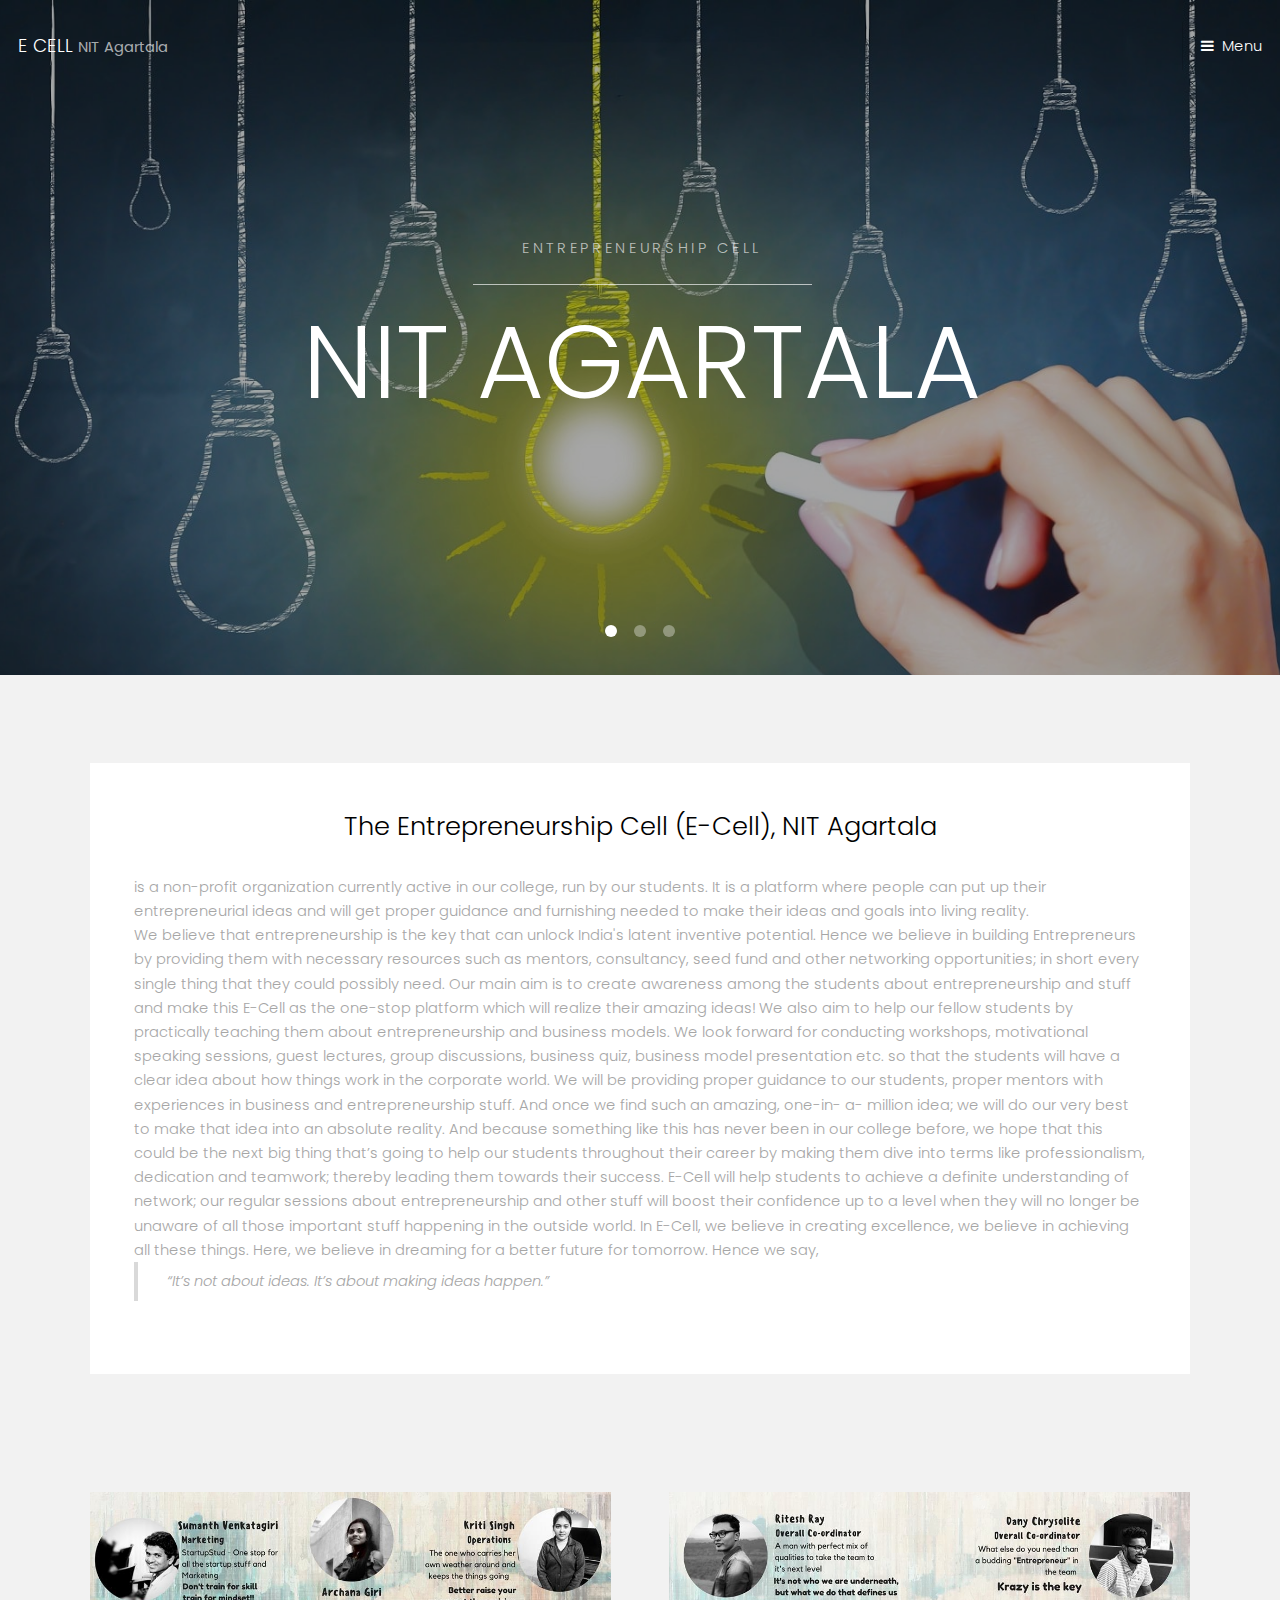
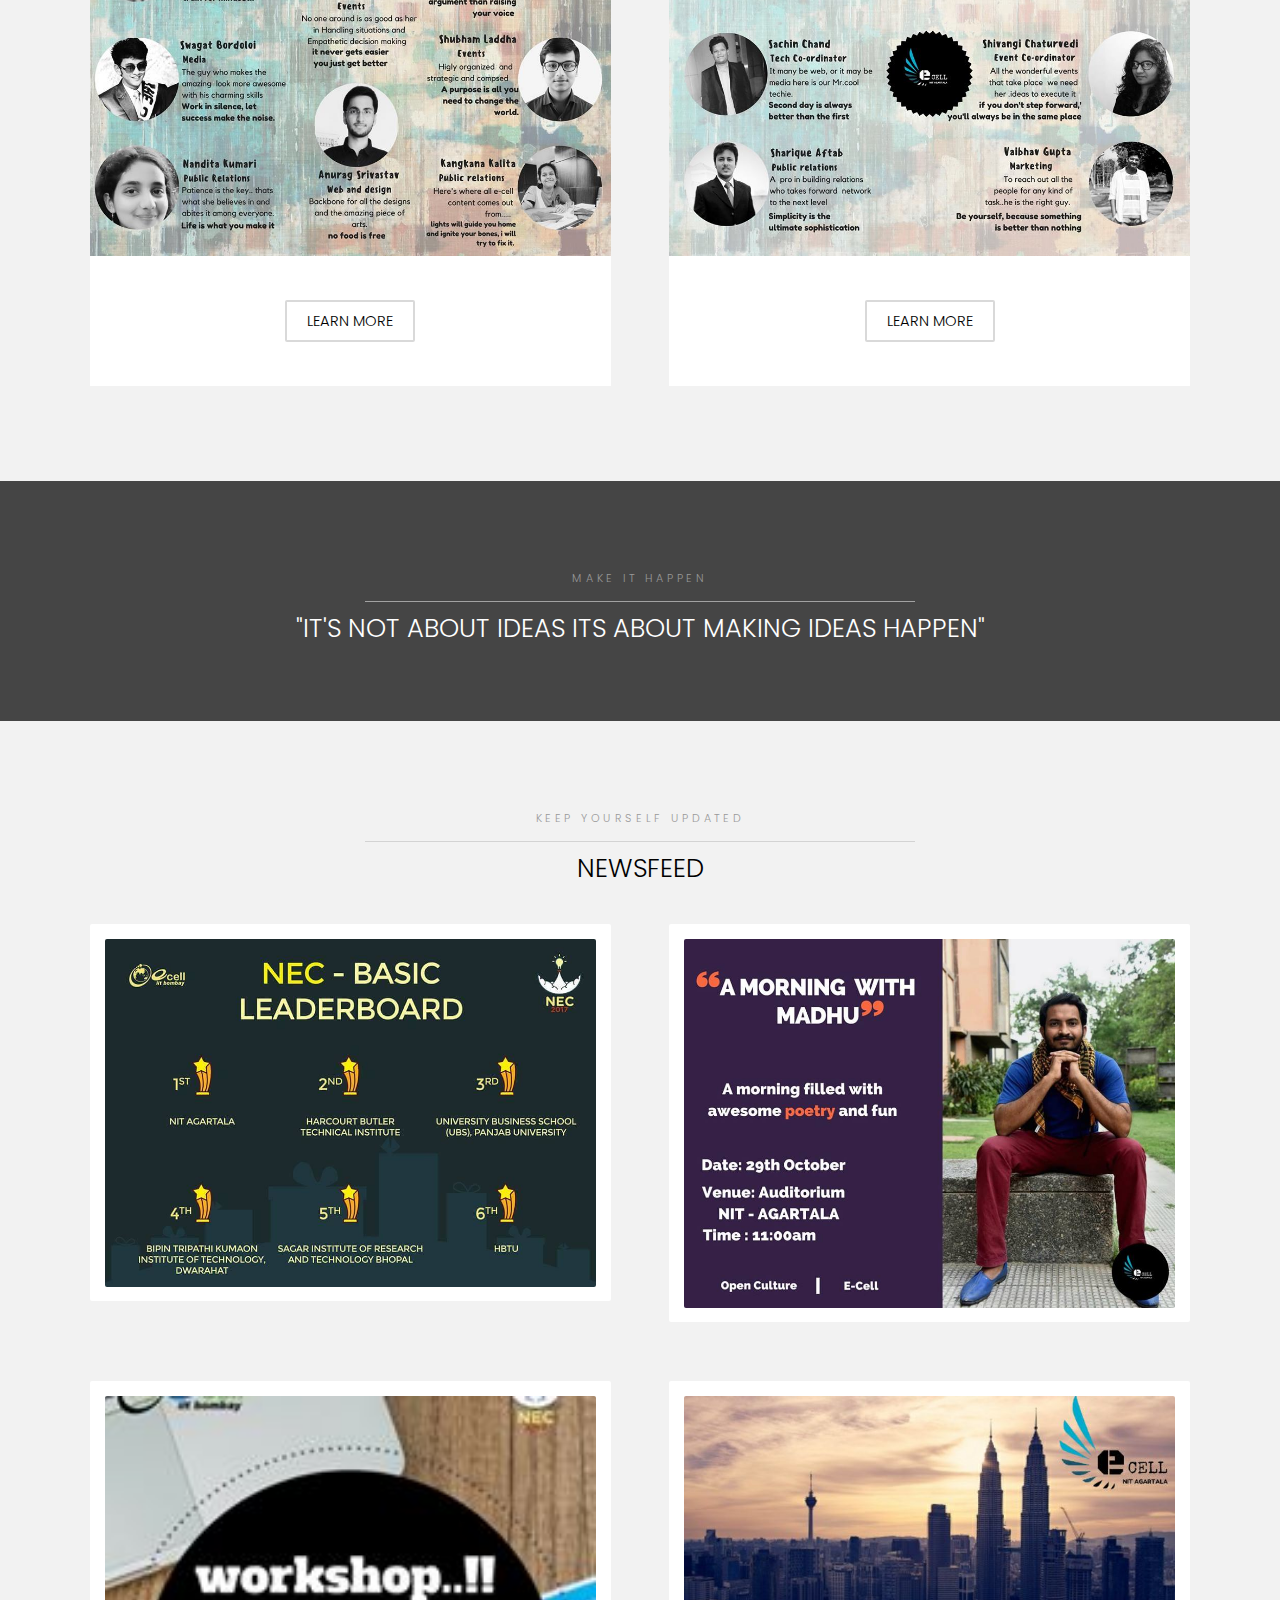
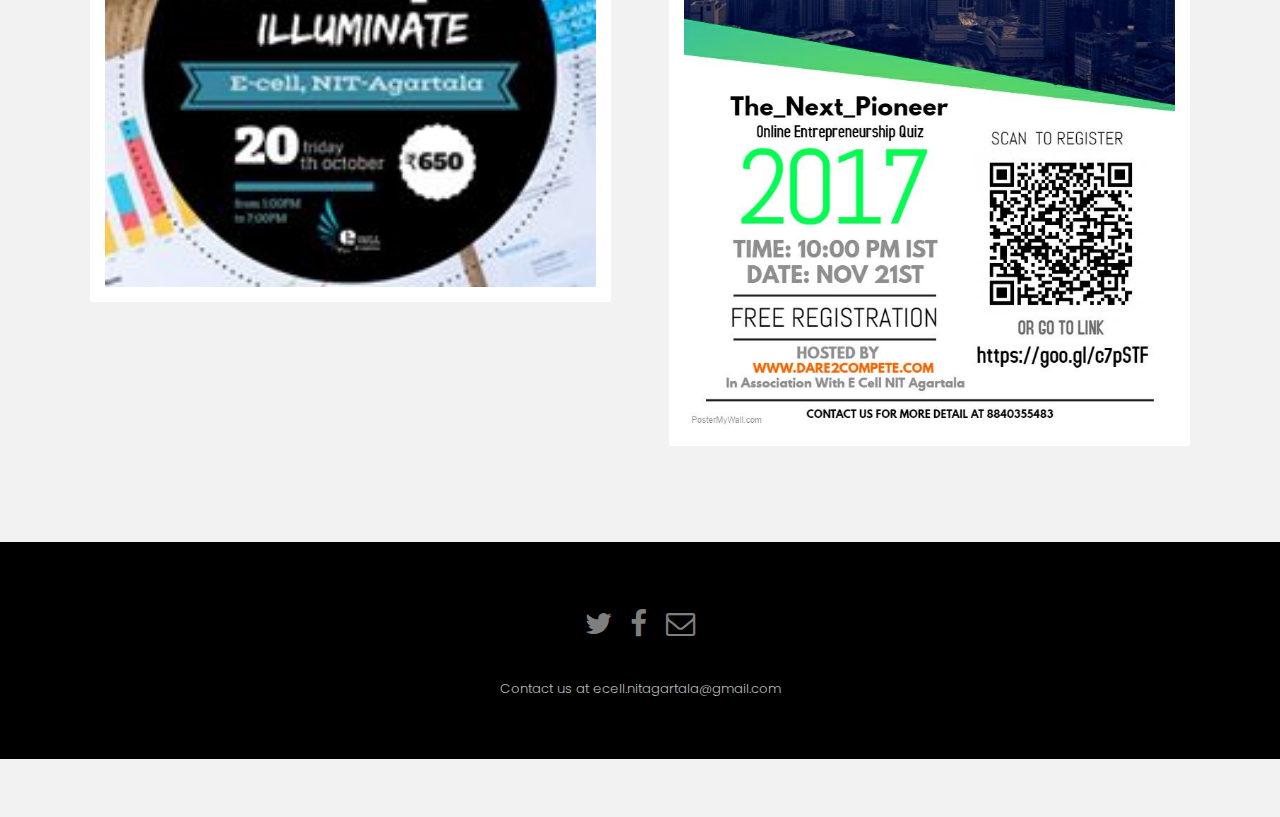
<file: index.html>
<!DOCTYPE HTML>
<html>
	<head>
		<title>Home-E Cell Nita</title>
		<meta charset="utf-8" />
		<meta name="viewport" content="width=device-width, initial-scale=1" />
		<link rel="stylesheet" href="assets/css/main.css" />
		<link rel="shortcut icon" href="images/logo.png" >
	</head>
	<body>

		<!-- Header -->
			<header id="header" class="alt">
				<div class="logo"><a href="index.html">E CELL <span>NIT Agartala</span></div>
				<a href="#menu">Menu</a>
			</header>

		<!-- Nav -->
			<nav id="menu">

				<ul class="links">
					<li><a href="index.html">Home</a></li>
					<li><a href="events.html">Events</a></li>
					<li><a href="news.html">Newsfeed</a></li>
					<li><a href="team.html">About Us</a></li>
					
				</ul>
			</nav>

		<!-- Banner -->
			<section class="banner full">
				<article>
					<img src="images/slide01.jpg" alt="" />
					<div class="inner">
						<header>
							<p>Entrepreneurship cell</p>
							<h2 href="index.html">NIT AGARTALA</h2>
						</header>
					</div>
				</article>
				<article>
					<img src="images/slide02.jpg" alt="" />
					<div class="inner">
						<header>
							<p>upcoming and past </p>
							<a href="events.html"><h2>EVENTS</h2></a>
						</header>
					</div>
				</article>
				<article>
					<img src="images/slide03.jpg" alt="" />
					<div class="inner">
						<header>
							<p>Keep Yourself Updated</p>
							<a href="events.html"><h2>Newsfeed</h2></a>
						</header>
					</div>
				</article>
			</section>
			<section id="two" class="wrapper style2">
				<div class="inner">
					<div class="box">
						<div class="content">
							<header class="align-center">
								<h2>The Entrepreneurship Cell (E-Cell), NIT Agartala</h2>
							</header>
							is a non-profit organization
						currently active in our college, run by our students. It is a platform where people
						can put up their entrepreneurial ideas and will get proper guidance and furnishing
						needed to make their ideas and goals into living reality.<br> We believe that
						entrepreneurship is the key that can unlock India's latent inventive potential.
						Hence we believe in building Entrepreneurs by providing them with necessary
						resources such as mentors, consultancy, seed fund and other networking
						opportunities; in short every single thing that they could possibly need.
						Our main aim is to create awareness among the students about entrepreneurship
						and stuff and make this E-Cell as the one-stop platform which will realize their
						amazing ideas! We also aim to help our fellow students by practically teaching
						them about entrepreneurship and business models. We look forward for
						conducting workshops, motivational speaking sessions, guest lectures, group
						discussions, business quiz, business model presentation etc. so that the students
						will have a clear idea about how things work in the corporate world. We will be
						providing proper guidance to our students, proper mentors with experiences in
						business and entrepreneurship stuff. And once we find such an amazing, one-in- a-
						million idea; we will do our very best to make that idea into an absolute reality.
						And because something like this has never been in our college before, we hope
						that this could be the next big thing that’s going to help our students throughout
						their career by making them dive into terms like professionalism, dedication and
						teamwork; thereby leading them towards their success. E-Cell will help students
						to achieve a definite understanding of network; our regular sessions about
						entrepreneurship and other stuff will boost their confidence up to a level when
						they will no longer be unaware of all those important stuff happening in the
						outside world. In E-Cell, we believe in creating excellence, we believe in achieving
						all these things. Here, we believe in dreaming for a better future for tomorrow.
						Hence we say, 
						<blockquote>“It’s not about ideas. It’s about making ideas happen.”</blockquote></p>
						</div>
					</div>
				</div>
		<!-- One -->
			<section id="one" class="wrapper style2">
				<div class="inner">
					<div class="grid-style">

						<div>
							<div class="box">
								<div class="image fit">
									<img src="images/TEAM1.jpg" alt="" />
								</div>
								<div class="content">
									<header class="align-center">
										
									</header>
									<footer class="align-center">
										<a href="#" class="button alt">Learn More</a>
									</footer>
								</div>
							</div>
						</div>

						<div>
							<div class="box">
								<div class="image fit">
									<img src="images/TEAM2.jpg" alt="" />
								</div>
								<div class="content">
									<header class="align-center">
										
									</header>
									<footer class="align-center">
										<a href="#" class="button alt">Learn More</a>
									</footer>
								</div>
							</div>
						</div>

					</div>
				</div>
			</section>

		<!-- Two -->
			<section id="two" class="wrapper style3">
				<div class="inner">
					<header class="align-center">
						<p>MAKE IT HAPPEN</p>
						<h2>"IT'S NOT ABOUT IDEAS ITS ABOUT MAKING IDEAS HAPPEN"</h2>
					</header>
				</div>
			</section>

		<!-- Three -->
			<section id="three" class="wrapper style2">
				<div class="inner">
					<header class="align-center">
						<p class="special">KEEP YOURSELF UPDATED</p>
						<h2>NEWSFEED</h2>
					</header>
					<div class="gallery">
						<div>
							<div class="image fit">
								<a href="#"><img src="images/news1.jpg" alt="" /></a>
							</div>
						</div>
						<div>
							<div class="image fit">
								<a href="#"><img src="images/news2.jpg" alt="" /></a>
							</div>
						</div>
						<div>
							<div class="image fit">
								<a href="#"><img src="images/news3.jpg" alt="" /></a>
							</div>
						</div>
						<div>
							<div class="image fit">
								<a href="#"><img src="images/news4.jpg" alt="" /></a>
							</div>
						</div>
					</div>
				</div>
			</section>


		<!-- Footer -->
			<footer id="footer">
				<div class="container">
					<ul class="icons">
						<li><a href="https://twitter.com/nitaecell" target="_blank_" class="icon fa-twitter"><span class="label">Twitter</span></a></li>
						<li><a href="https://www.facebook.com/ecellnita" target="_blank_" class="icon fa-facebook"><span class="label">Facebook</span></a></li>
						<li><a href="mailto:ecell.nitagartala@gmail.com" target="_blank_" class="icon fa-envelope-o"><span class="label">Email</span></a></li>
					</ul>
				</div>
				<div class="copyright">
					Contact us at ecell.nitagartala@gmail.com<br>
				</div>
			</footer>

		<!-- Scripts -->
			<script src="assets/js/jquery.min.js"></script>
			<script src="assets/js/jquery.scrollex.min.js"></script>
			<script src="assets/js/skel.min.js"></script>
			<script src="assets/js/util.js"></script>
			<script src="assets/js/main.js"></script>

	</body>
</html>
</file>
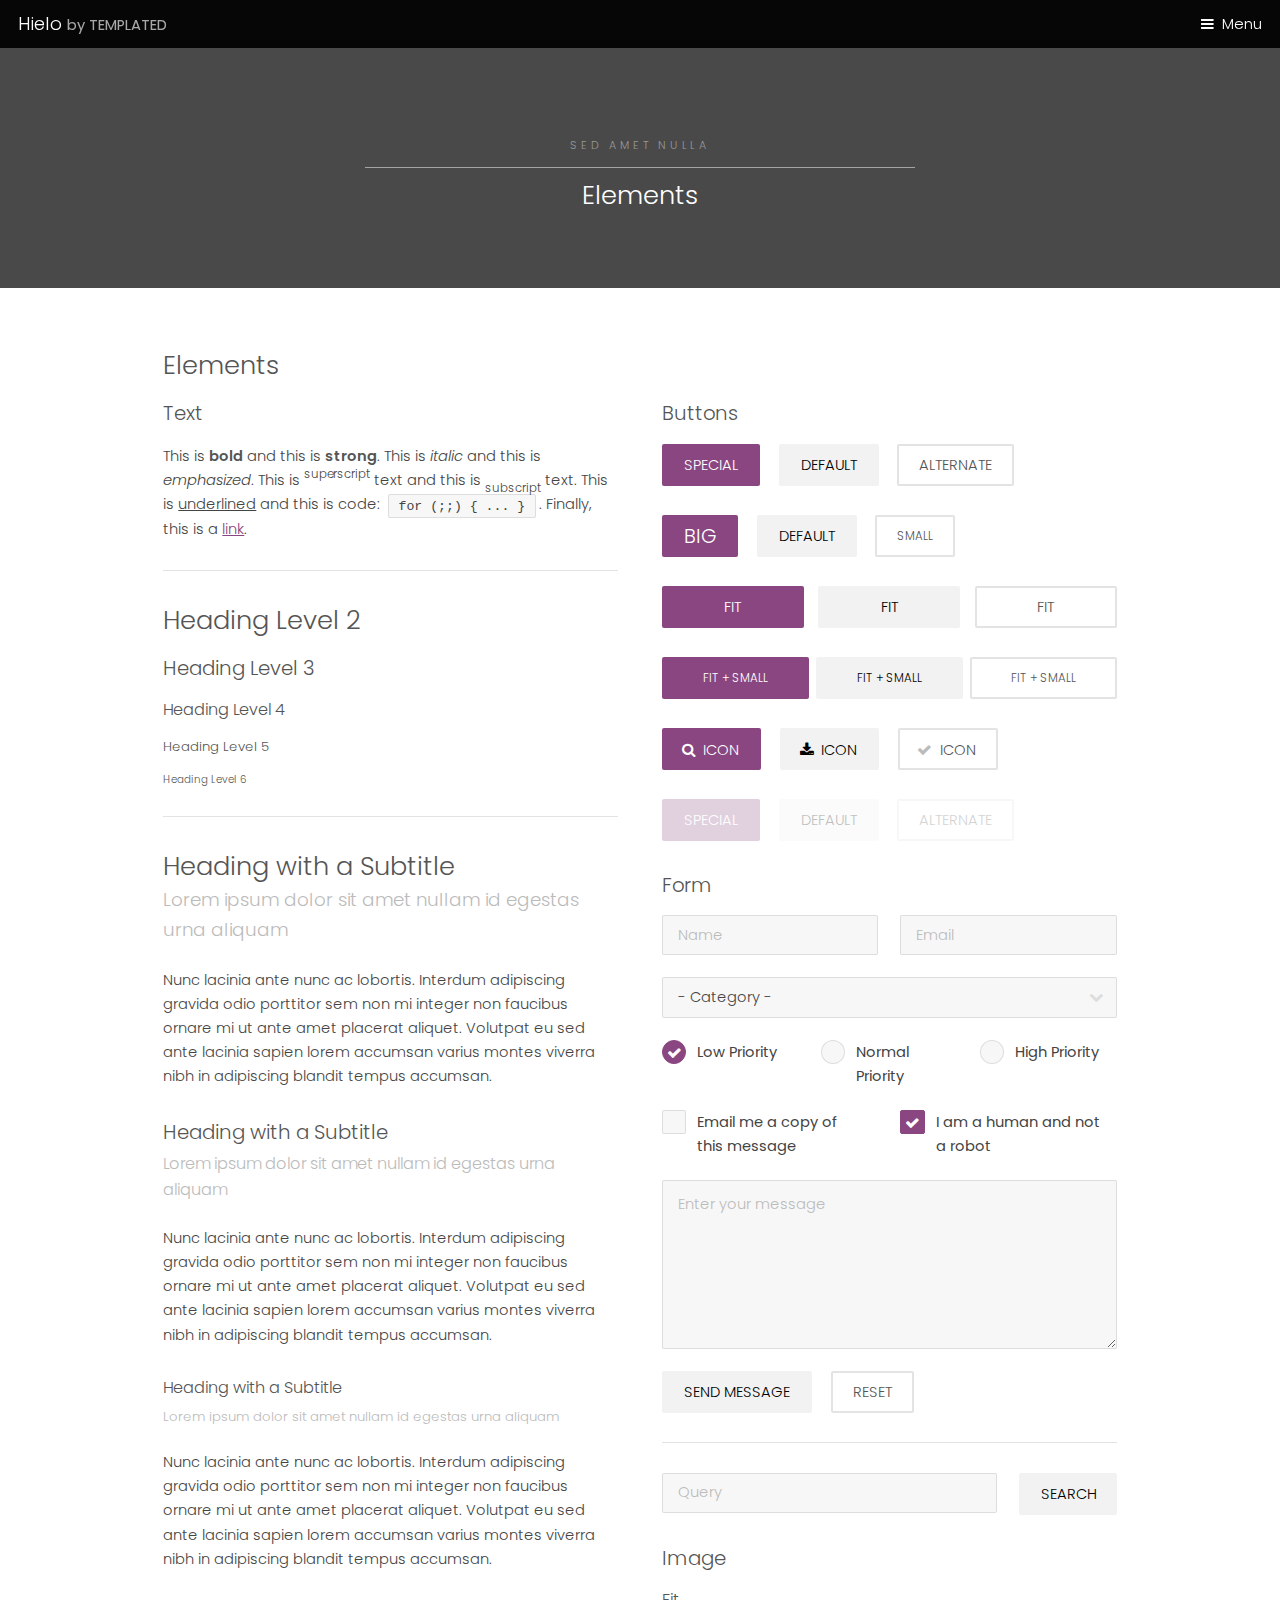
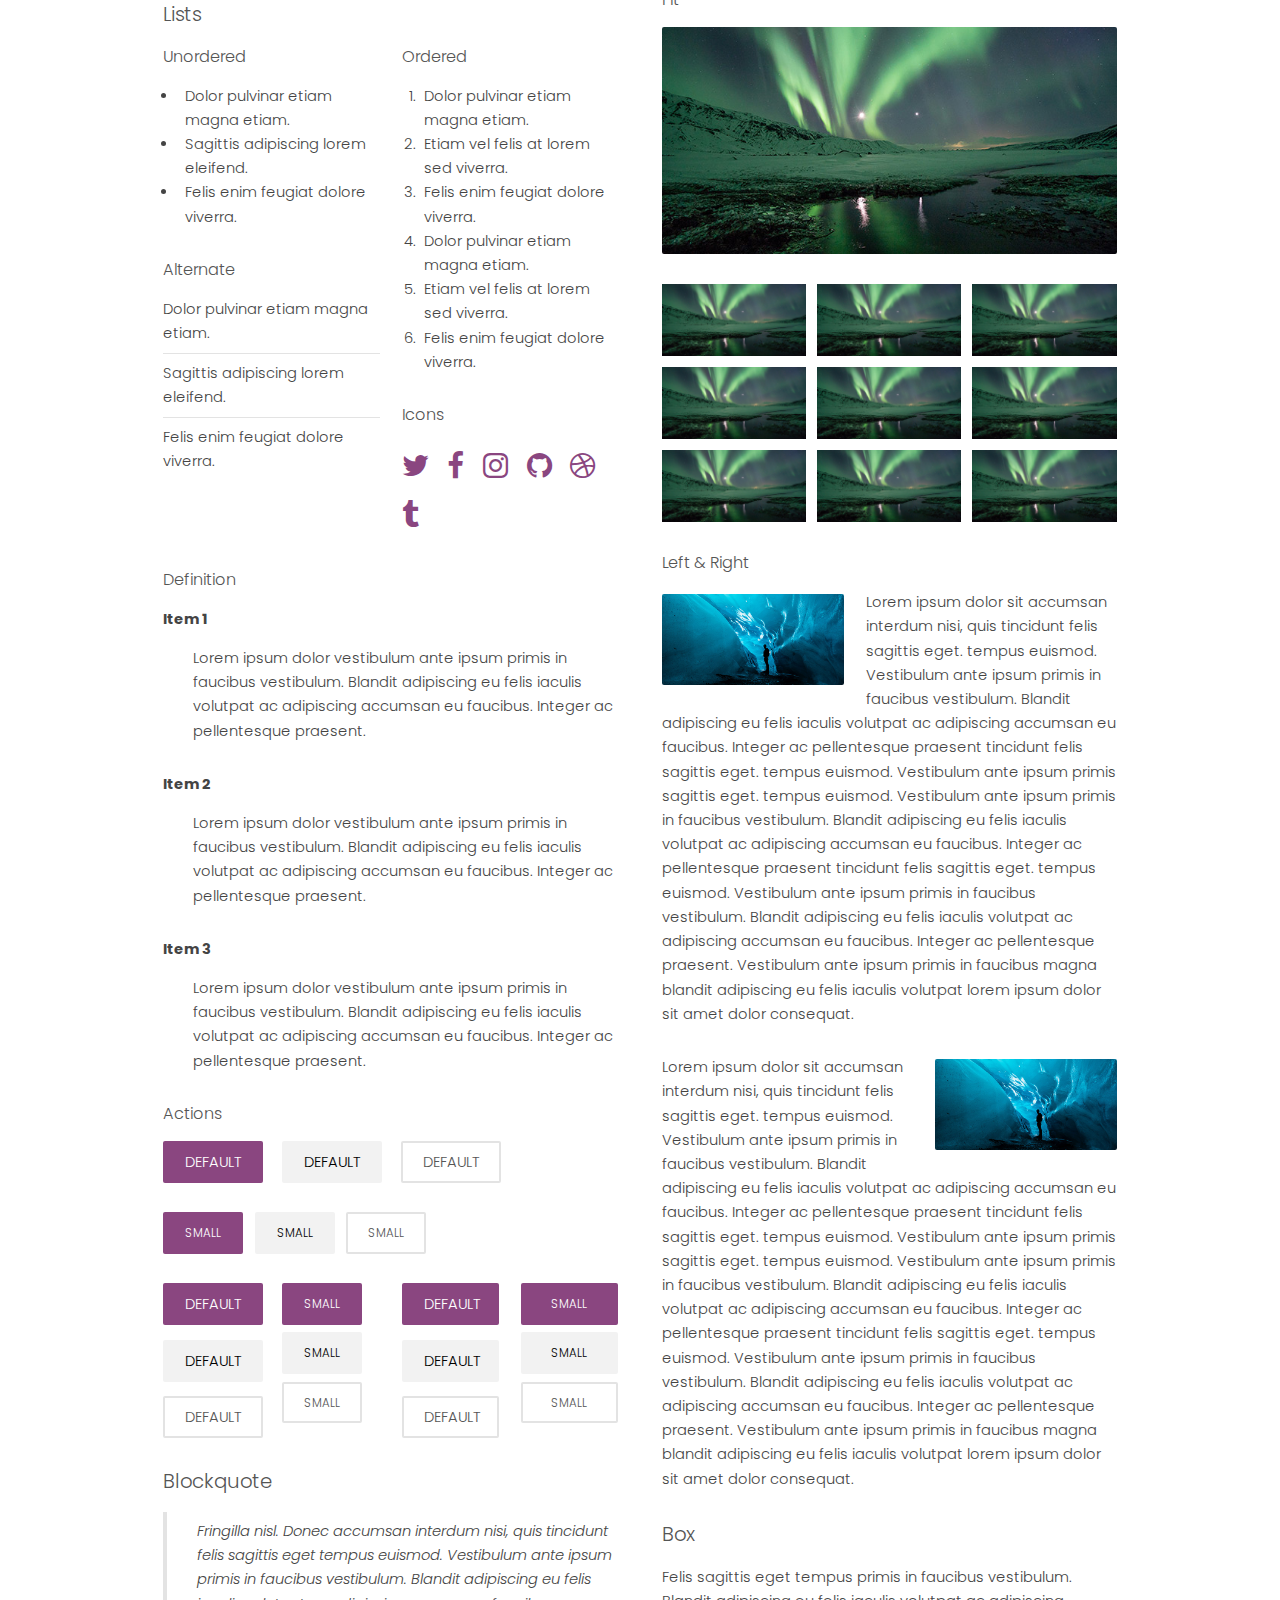
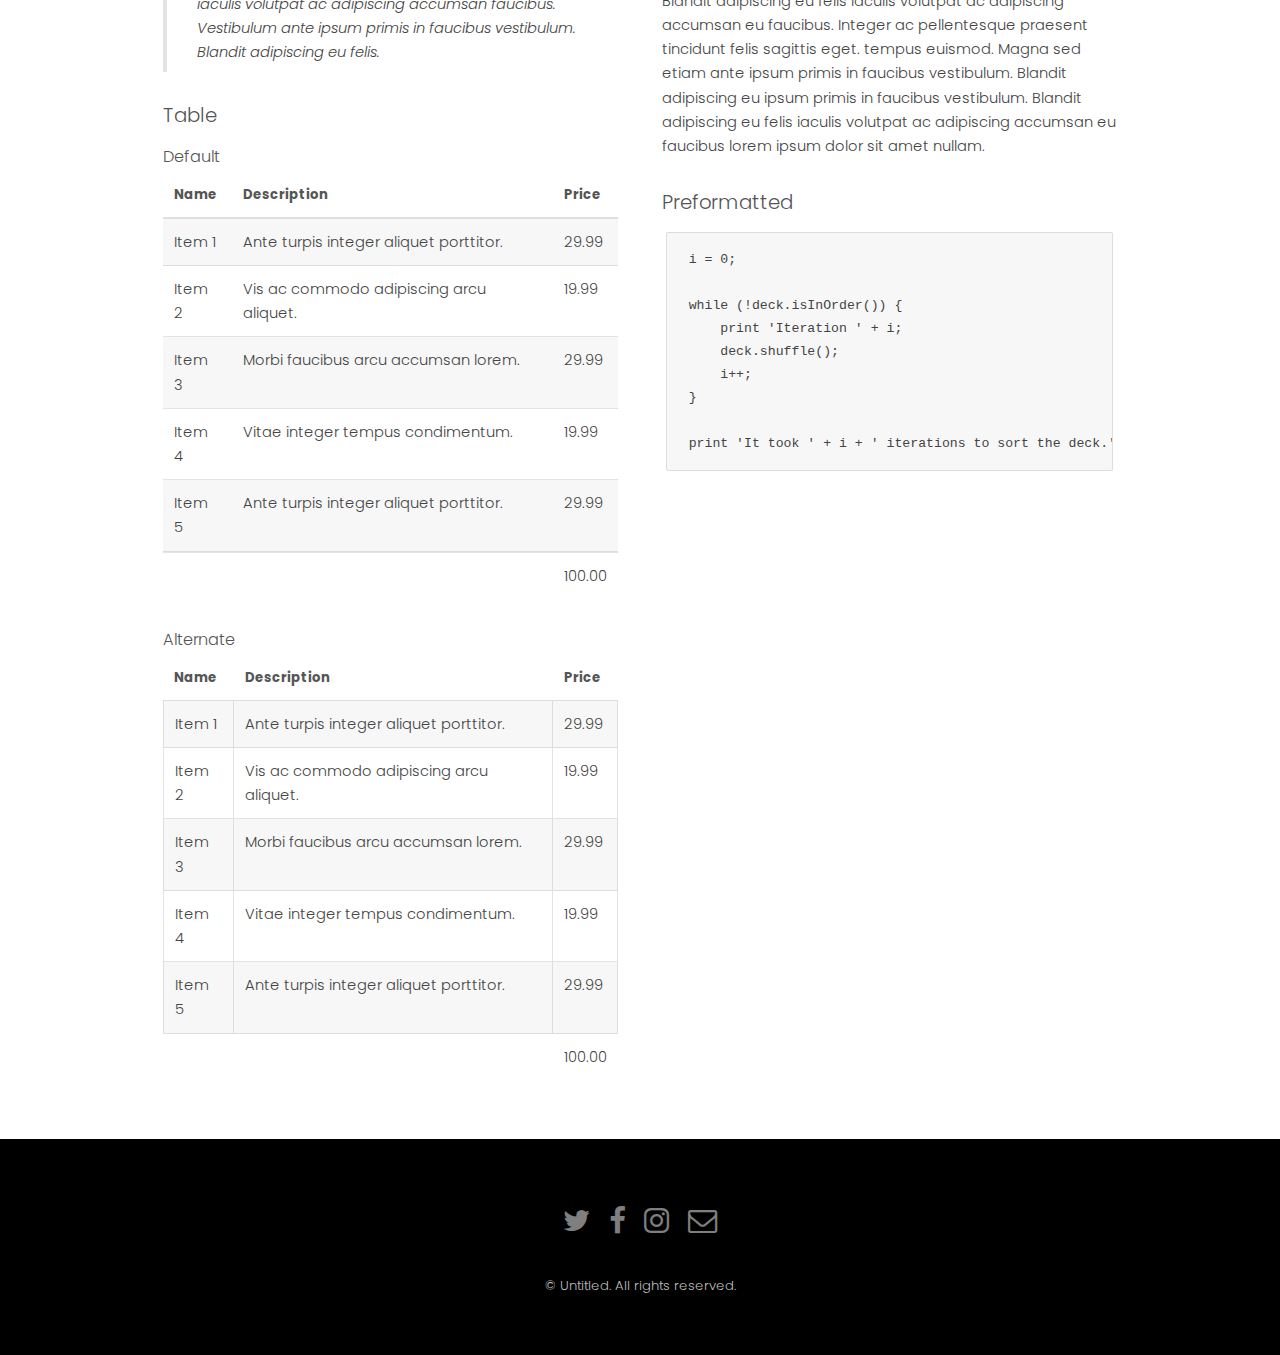
<file: elements.html>
<!DOCTYPE HTML>
<!--
	Hielo by TEMPLATED
	templated.co @templatedco
	Released for free under the Creative Commons Attribution 3.0 license (templated.co/license)
-->
<html>
	<head>
		<title>Hielo by TEMPLATED</title>
		<meta charset="utf-8" />
		<meta name="viewport" content="width=device-width, initial-scale=1" />
		<link rel="stylesheet" href="assets/css/main.css" />
	</head>
	<body class="subpage">

		<!-- Header -->
			<header id="header">
				<div class="logo"><a href="index.html">Hielo <span>by TEMPLATED</span></a></div>
				<a href="#menu">Menu</a>
			</header>

		<!-- Nav -->
			<nav id="menu">
				<ul class="links">
					<li><a href="index.html">Home</a></li>
					<li><a href="generic.html">Generic</a></li>
					<li><a href="elements.html">Elements</a></li>
				</ul>
			</nav>

		<!-- One -->
			<section id="One" class="wrapper style3">
				<div class="inner">
					<header class="align-center">
						<p>Sed amet nulla</p>
						<h2>Elements</h2>
					</header>
				</div>
			</section>

		<!-- Main -->
			<div id="main" class="container">

				<!-- Elements -->
					<h2 id="elements">Elements</h2>
					<div class="row 200%">
						<div class="6u 12u$(medium)">

							<!-- Text stuff -->
								<h3>Text</h3>
								<p>This is <b>bold</b> and this is <strong>strong</strong>. This is <i>italic</i> and this is <em>emphasized</em>.
								This is <sup>superscript</sup> text and this is <sub>subscript</sub> text.
								This is <u>underlined</u> and this is code: <code>for (;;) { ... }</code>.
								Finally, this is a <a href="#">link</a>.</p>
								<hr />
								<h2>Heading Level 2</h2>
								<h3>Heading Level 3</h3>
								<h4>Heading Level 4</h4>
								<h5>Heading Level 5</h5>
								<h6>Heading Level 6</h6>
								<hr />
								<header>
									<h2>Heading with a Subtitle</h2>
									<p>Lorem ipsum dolor sit amet nullam id egestas urna aliquam</p>
								</header>
								<p>Nunc lacinia ante nunc ac lobortis. Interdum adipiscing gravida odio porttitor sem non mi integer non faucibus ornare mi ut ante amet placerat aliquet. Volutpat eu sed ante lacinia sapien lorem accumsan varius montes viverra nibh in adipiscing blandit tempus accumsan.</p>
								<header>
									<h3>Heading with a Subtitle</h3>
									<p>Lorem ipsum dolor sit amet nullam id egestas urna aliquam</p>
								</header>
								<p>Nunc lacinia ante nunc ac lobortis. Interdum adipiscing gravida odio porttitor sem non mi integer non faucibus ornare mi ut ante amet placerat aliquet. Volutpat eu sed ante lacinia sapien lorem accumsan varius montes viverra nibh in adipiscing blandit tempus accumsan.</p>
								<header>
									<h4>Heading with a Subtitle</h4>
									<p>Lorem ipsum dolor sit amet nullam id egestas urna aliquam</p>
								</header>
								<p>Nunc lacinia ante nunc ac lobortis. Interdum adipiscing gravida odio porttitor sem non mi integer non faucibus ornare mi ut ante amet placerat aliquet. Volutpat eu sed ante lacinia sapien lorem accumsan varius montes viverra nibh in adipiscing blandit tempus accumsan.</p>

							<!-- Lists -->
								<h3>Lists</h3>
								<div class="row">
									<div class="6u 12u$(small)">

										<h4>Unordered</h4>
										<ul>
											<li>Dolor pulvinar etiam magna etiam.</li>
											<li>Sagittis adipiscing lorem eleifend.</li>
											<li>Felis enim feugiat dolore viverra.</li>
										</ul>

										<h4>Alternate</h4>
										<ul class="alt">
											<li>Dolor pulvinar etiam magna etiam.</li>
											<li>Sagittis adipiscing lorem eleifend.</li>
											<li>Felis enim feugiat dolore viverra.</li>
										</ul>

									</div>
									<div class="6u$ 12u$(small)">

										<h4>Ordered</h4>
										<ol>
											<li>Dolor pulvinar etiam magna etiam.</li>
											<li>Etiam vel felis at lorem sed viverra.</li>
											<li>Felis enim feugiat dolore viverra.</li>
											<li>Dolor pulvinar etiam magna etiam.</li>
											<li>Etiam vel felis at lorem sed viverra.</li>
											<li>Felis enim feugiat dolore viverra.</li>
										</ol>

										<h4>Icons</h4>
										<ul class="icons">
											<li><a href="#" class="icon fa-twitter"><span class="label">Twitter</span></a></li>
											<li><a href="#" class="icon fa-facebook"><span class="label">Facebook</span></a></li>
											<li><a href="#" class="icon fa-instagram"><span class="label">Instagram</span></a></li>
											<li><a href="#" class="icon fa-github"><span class="label">Github</span></a></li>
											<li><a href="#" class="icon fa-dribbble"><span class="label">Dribbble</span></a></li>
											<li><a href="#" class="icon fa-tumblr"><span class="label">Tumblr</span></a></li>
										</ul>

									</div>
								</div>
								<h4>Definition</h4>
								<dl>
									<dt>Item 1</dt>
									<dd>
										<p>Lorem ipsum dolor vestibulum ante ipsum primis in faucibus vestibulum. Blandit adipiscing eu felis iaculis volutpat ac adipiscing accumsan eu faucibus. Integer ac pellentesque praesent.</p>
									</dd>
									<dt>Item 2</dt>
									<dd>
										<p>Lorem ipsum dolor vestibulum ante ipsum primis in faucibus vestibulum. Blandit adipiscing eu felis iaculis volutpat ac adipiscing accumsan eu faucibus. Integer ac pellentesque praesent.</p>
									</dd>
									<dt>Item 3</dt>
									<dd>
										<p>Lorem ipsum dolor vestibulum ante ipsum primis in faucibus vestibulum. Blandit adipiscing eu felis iaculis volutpat ac adipiscing accumsan eu faucibus. Integer ac pellentesque praesent.</p>
									</dd>
								</dl>

								<h4>Actions</h4>
								<ul class="actions">
									<li><a href="#" class="button special">Default</a></li>
									<li><a href="#" class="button">Default</a></li>
									<li><a href="#" class="button alt">Default</a></li>
								</ul>
								<ul class="actions small">
									<li><a href="#" class="button special small">Small</a></li>
									<li><a href="#" class="button small">Small</a></li>
									<li><a href="#" class="button alt small">Small</a></li>
								</ul>
								<div class="row">
									<div class="3u 12u$(small)">
										<ul class="actions vertical">
											<li><a href="#" class="button special">Default</a></li>
											<li><a href="#" class="button">Default</a></li>
											<li><a href="#" class="button alt">Default</a></li>
										</ul>
									</div>
									<div class="3u 12u$(small)">
										<ul class="actions vertical small">
											<li><a href="#" class="button special small">Small</a></li>
											<li><a href="#" class="button small">Small</a></li>
											<li><a href="#" class="button alt small">Small</a></li>
										</ul>
									</div>
									<div class="3u 12u$(small)">
										<ul class="actions vertical">
											<li><a href="#" class="button special fit">Default</a></li>
											<li><a href="#" class="button fit">Default</a></li>
											<li><a href="#" class="button alt fit">Default</a></li>
										</ul>
									</div>
									<div class="3u$ 12u$(small)">
										<ul class="actions vertical small">
											<li><a href="#" class="button special small fit">Small</a></li>
											<li><a href="#" class="button small fit">Small</a></li>
											<li><a href="#" class="button alt small fit">Small</a></li>
										</ul>
									</div>
								</div>

							<!-- Blockquote -->
								<h3>Blockquote</h3>
								<blockquote>Fringilla nisl. Donec accumsan interdum nisi, quis tincidunt felis sagittis eget tempus euismod. Vestibulum ante ipsum primis in faucibus vestibulum. Blandit adipiscing eu felis iaculis volutpat ac adipiscing accumsan faucibus. Vestibulum ante ipsum primis in faucibus vestibulum. Blandit adipiscing eu felis.</blockquote>

							<!-- Table -->
								<h3>Table</h3>

								<h4>Default</h4>
								<div class="table-wrapper">
									<table>
										<thead>
											<tr>
												<th>Name</th>
												<th>Description</th>
												<th>Price</th>
											</tr>
										</thead>
										<tbody>
											<tr>
												<td>Item 1</td>
												<td>Ante turpis integer aliquet porttitor.</td>
												<td>29.99</td>
											</tr>
											<tr>
												<td>Item 2</td>
												<td>Vis ac commodo adipiscing arcu aliquet.</td>
												<td>19.99</td>
											</tr>
											<tr>
												<td>Item 3</td>
												<td> Morbi faucibus arcu accumsan lorem.</td>
												<td>29.99</td>
											</tr>
											<tr>
												<td>Item 4</td>
												<td>Vitae integer tempus condimentum.</td>
												<td>19.99</td>
											</tr>
											<tr>
												<td>Item 5</td>
												<td>Ante turpis integer aliquet porttitor.</td>
												<td>29.99</td>
											</tr>
										</tbody>
										<tfoot>
											<tr>
												<td colspan="2"></td>
												<td>100.00</td>
											</tr>
										</tfoot>
									</table>
								</div>

								<h4>Alternate</h4>
								<div class="table-wrapper">
									<table class="alt">
										<thead>
											<tr>
												<th>Name</th>
												<th>Description</th>
												<th>Price</th>
											</tr>
										</thead>
										<tbody>
											<tr>
												<td>Item 1</td>
												<td>Ante turpis integer aliquet porttitor.</td>
												<td>29.99</td>
											</tr>
											<tr>
												<td>Item 2</td>
												<td>Vis ac commodo adipiscing arcu aliquet.</td>
												<td>19.99</td>
											</tr>
											<tr>
												<td>Item 3</td>
												<td> Morbi faucibus arcu accumsan lorem.</td>
												<td>29.99</td>
											</tr>
											<tr>
												<td>Item 4</td>
												<td>Vitae integer tempus condimentum.</td>
												<td>19.99</td>
											</tr>
											<tr>
												<td>Item 5</td>
												<td>Ante turpis integer aliquet porttitor.</td>
												<td>29.99</td>
											</tr>
										</tbody>
										<tfoot>
											<tr>
												<td colspan="2"></td>
												<td>100.00</td>
											</tr>
										</tfoot>
									</table>
								</div>

						</div>
						<div class="6u$ 12u$(medium)">

							<!-- Buttons -->
								<h3>Buttons</h3>
								<ul class="actions">
									<li><a href="#" class="button special">Special</a></li>
									<li><a href="#" class="button">Default</a></li>
									<li><a href="#" class="button alt">Alternate</a></li>
								</ul>
								<ul class="actions">
									<li><a href="#" class="button special big">Big</a></li>
									<li><a href="#" class="button">Default</a></li>
									<li><a href="#" class="button alt small">Small</a></li>
								</ul>
								<ul class="actions fit">
									<li><a href="#" class="button special fit">Fit</a></li>
									<li><a href="#" class="button fit">Fit</a></li>
									<li><a href="#" class="button alt fit">Fit</a></li>
								</ul>
								<ul class="actions fit small">
									<li><a href="#" class="button special fit small">Fit + Small</a></li>
									<li><a href="#" class="button fit small">Fit + Small</a></li>
									<li><a href="#" class="button alt fit small">Fit + Small</a></li>
								</ul>
								<ul class="actions">
									<li><a href="#" class="button special icon fa-search">Icon</a></li>
									<li><a href="#" class="button icon fa-download">Icon</a></li>
									<li><a href="#" class="button alt icon fa-check">Icon</a></li>
								</ul>
								<ul class="actions">
									<li><span class="button special disabled">Special</span></li>
									<li><span class="button disabled">Default</span></li>
									<li><span class="button alt disabled">Alternate</span></li>
								</ul>

							<!-- Form -->
								<h3>Form</h3>

								<form method="post" action="#">
									<div class="row uniform">
										<div class="6u 12u$(xsmall)">
											<input type="text" name="name" id="name" value="" placeholder="Name" />
										</div>
										<div class="6u$ 12u$(xsmall)">
											<input type="email" name="email" id="email" value="" placeholder="Email" />
										</div>
										<!-- Break -->
										<div class="12u$">
											<div class="select-wrapper">
												<select name="category" id="category">
													<option value="">- Category -</option>
													<option value="1">Manufacturing</option>
													<option value="1">Shipping</option>
													<option value="1">Administration</option>
													<option value="1">Human Resources</option>
												</select>
											</div>
										</div>
										<!-- Break -->
										<div class="4u 12u$(small)">
											<input type="radio" id="priority-low" name="priority" checked>
											<label for="priority-low">Low Priority</label>
										</div>
										<div class="4u 12u$(small)">
											<input type="radio" id="priority-normal" name="priority">
											<label for="priority-normal">Normal Priority</label>
										</div>
										<div class="4u$ 12u$(small)">
											<input type="radio" id="priority-high" name="priority">
											<label for="priority-high">High Priority</label>
										</div>
										<!-- Break -->
										<div class="6u 12u$(small)">
											<input type="checkbox" id="copy" name="copy">
											<label for="copy">Email me a copy of this message</label>
										</div>
										<div class="6u$ 12u$(small)">
											<input type="checkbox" id="human" name="human" checked>
											<label for="human">I am a human and not a robot</label>
										</div>
										<!-- Break -->
										<div class="12u$">
											<textarea name="message" id="message" placeholder="Enter your message" rows="6"></textarea>
										</div>
										<!-- Break -->
										<div class="12u$">
											<ul class="actions">
												<li><input type="submit" value="Send Message" /></li>
												<li><input type="reset" value="Reset" class="alt" /></li>
											</ul>
										</div>
									</div>
								</form>

								<hr />

								<form method="post" action="#">
									<div class="row uniform">
										<div class="9u 12u$(small)">
											<input type="text" name="query" id="query" value="" placeholder="Query" />
										</div>
										<div class="3u$ 12u$(small)">
											<input type="submit" value="Search" class="fit" />
										</div>
									</div>
								</form>

							<!-- Image -->
								<h3>Image</h3>

								<h4>Fit</h4>
								<span class="image fit"><img src="images/pic01.jpg" alt="" /></span>
								<div class="box alt">
									<div class="row 50% uniform">
										<div class="4u"><span class="image fit"><img src="images/pic01.jpg" alt="" /></span></div>
										<div class="4u"><span class="image fit"><img src="images/pic01.jpg" alt="" /></span></div>
										<div class="4u$"><span class="image fit"><img src="images/pic01.jpg" alt="" /></span></div>
										<!-- Break -->
										<div class="4u"><span class="image fit"><img src="images/pic01.jpg" alt="" /></span></div>
										<div class="4u"><span class="image fit"><img src="images/pic01.jpg" alt="" /></span></div>
										<div class="4u$"><span class="image fit"><img src="images/pic01.jpg" alt="" /></span></div>
										<!-- Break -->
										<div class="4u"><span class="image fit"><img src="images/pic01.jpg" alt="" /></span></div>
										<div class="4u"><span class="image fit"><img src="images/pic01.jpg" alt="" /></span></div>
										<div class="4u$"><span class="image fit"><img src="images/pic01.jpg" alt="" /></span></div>
									</div>
								</div>

								<h4>Left &amp; Right</h4>
								<p><span class="image left"><img src="images/pic02.jpg" alt="" /></span>Lorem ipsum dolor sit accumsan interdum nisi, quis tincidunt felis sagittis eget. tempus euismod. Vestibulum ante ipsum primis in faucibus vestibulum. Blandit adipiscing eu felis iaculis volutpat ac adipiscing accumsan eu faucibus. Integer ac pellentesque praesent tincidunt felis sagittis eget. tempus euismod. Vestibulum ante ipsum primis sagittis eget. tempus euismod. Vestibulum ante ipsum primis in faucibus vestibulum. Blandit adipiscing eu felis iaculis volutpat ac adipiscing accumsan eu faucibus. Integer ac pellentesque praesent tincidunt felis sagittis eget. tempus euismod. Vestibulum ante ipsum primis in faucibus vestibulum. Blandit adipiscing eu felis iaculis volutpat ac adipiscing accumsan eu faucibus. Integer ac pellentesque praesent. Vestibulum ante ipsum primis in faucibus magna blandit adipiscing eu felis iaculis volutpat lorem ipsum dolor sit amet dolor consequat.</p>
								<p><span class="image right"><img src="images/pic02.jpg" alt="" /></span>Lorem ipsum dolor sit accumsan interdum nisi, quis tincidunt felis sagittis eget. tempus euismod. Vestibulum ante ipsum primis in faucibus vestibulum. Blandit adipiscing eu felis iaculis volutpat ac adipiscing accumsan eu faucibus. Integer ac pellentesque praesent tincidunt felis sagittis eget. tempus euismod. Vestibulum ante ipsum primis sagittis eget. tempus euismod. Vestibulum ante ipsum primis in faucibus vestibulum. Blandit adipiscing eu felis iaculis volutpat ac adipiscing accumsan eu faucibus. Integer ac pellentesque praesent tincidunt felis sagittis eget. tempus euismod. Vestibulum ante ipsum primis in faucibus vestibulum. Blandit adipiscing eu felis iaculis volutpat ac adipiscing accumsan eu faucibus. Integer ac pellentesque praesent. Vestibulum ante ipsum primis in faucibus magna blandit adipiscing eu felis iaculis volutpat lorem ipsum dolor sit amet dolor consequat.</p>

							<!-- Box -->
								<h3>Box</h3>
								<div class="box">
									<p>Felis sagittis eget tempus primis in faucibus vestibulum. Blandit adipiscing eu felis iaculis volutpat ac adipiscing accumsan eu faucibus. Integer ac pellentesque praesent tincidunt felis sagittis eget. tempus euismod. Magna sed etiam ante ipsum primis in faucibus vestibulum. Blandit adipiscing eu ipsum primis in faucibus vestibulum. Blandit adipiscing eu felis iaculis volutpat ac adipiscing accumsan eu faucibus lorem ipsum dolor sit amet nullam.</p>
								</div>

							<!-- Preformatted Code -->
								<h3>Preformatted</h3>
								<pre><code>i = 0;

while (!deck.isInOrder()) {
    print 'Iteration ' + i;
    deck.shuffle();
    i++;
}

print 'It took ' + i + ' iterations to sort the deck.';
</code></pre>

						</div>
					</div>

			</div>

		<!-- Footer -->
			<footer id="footer">
				<div class="container">
					<ul class="icons">
						<li><a href="#" class="icon fa-twitter"><span class="label">Twitter</span></a></li>
						<li><a href="#" class="icon fa-facebook"><span class="label">Facebook</span></a></li>
						<li><a href="#" class="icon fa-instagram"><span class="label">Instagram</span></a></li>
						<li><a href="#" class="icon fa-envelope-o"><span class="label">Email</span></a></li>
					</ul>
				</div>
				<div class="copyright">
					&copy; Untitled. All rights reserved.
				</div>
			</footer>

		<!-- Scripts -->
			<script src="assets/js/jquery.min.js"></script>
			<script src="assets/js/jquery.scrollex.min.js"></script>
			<script src="assets/js/skel.min.js"></script>
			<script src="assets/js/util.js"></script>
			<script src="assets/js/main.js"></script>

	</body>
</html>
</file>
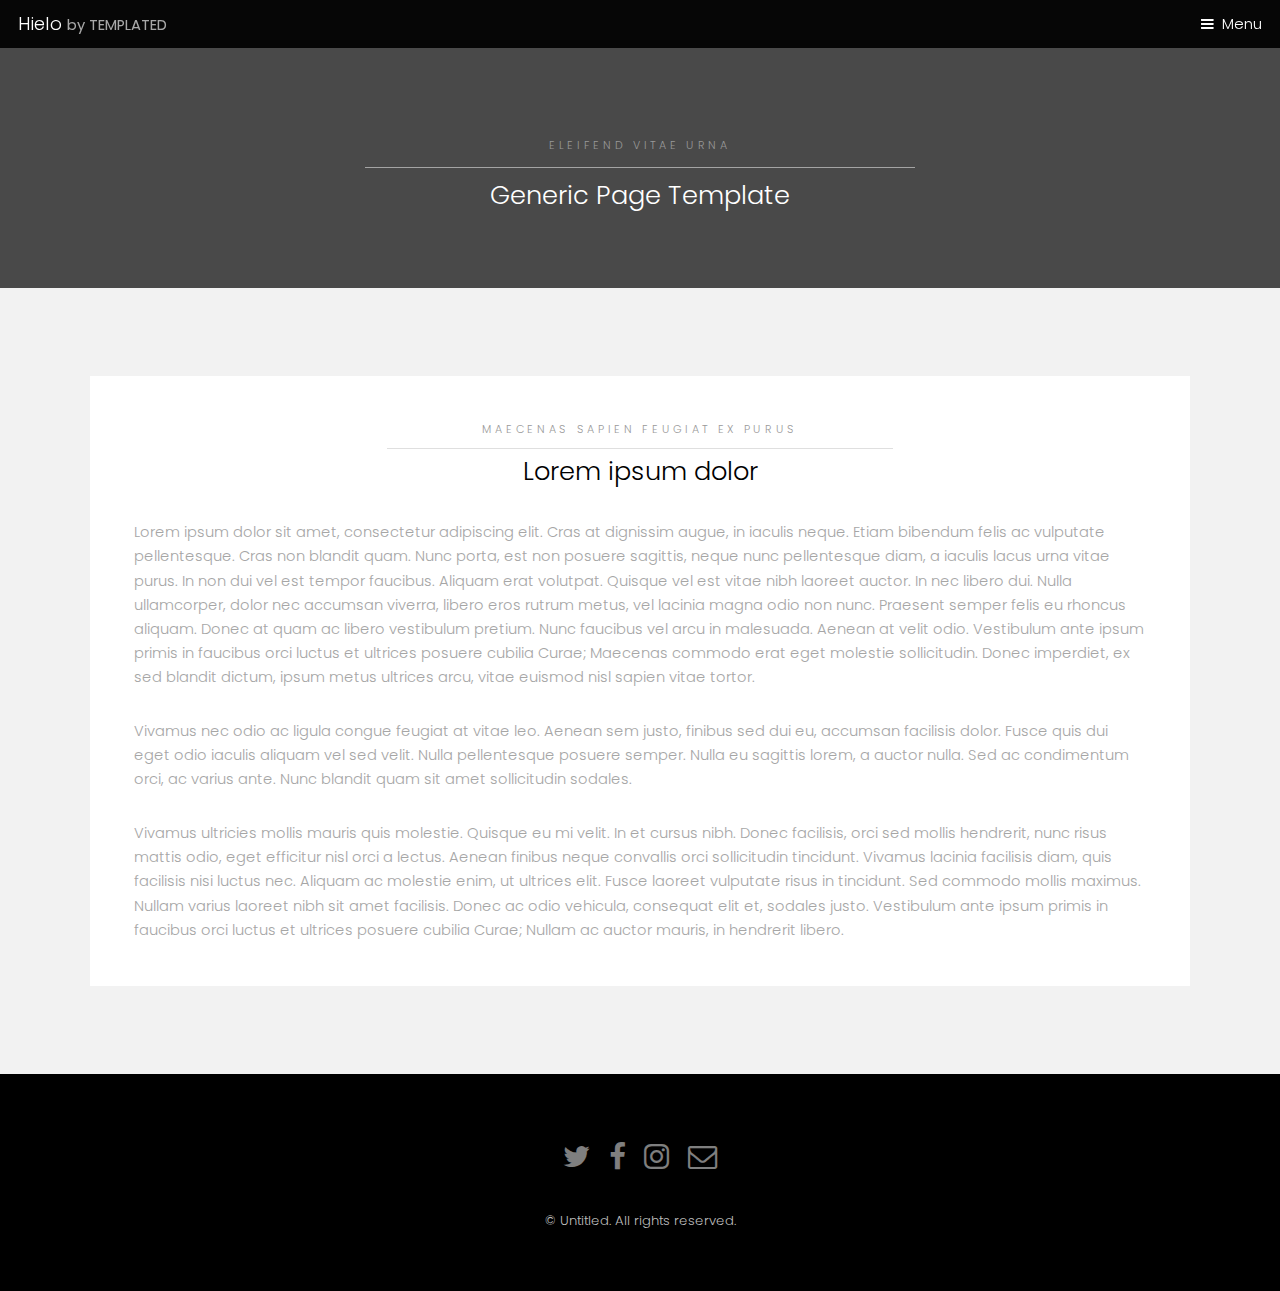
<file: generic.html>
<!DOCTYPE HTML>
<!--
	Hielo by TEMPLATED
	templated.co @templatedco
	Released for free under the Creative Commons Attribution 3.0 license (templated.co/license)
-->
<html>
	<head>
		<title>Hielo by TEMPLATED</title>
		<meta charset="utf-8" />
		<meta name="viewport" content="width=device-width, initial-scale=1" />
		<link rel="stylesheet" href="assets/css/main.css" />
	</head>
	<body class="subpage">

		<!-- Header -->
			<header id="header">
				<div class="logo"><a href="index.html">Hielo <span>by TEMPLATED</span></a></div>
				<a href="#menu">Menu</a>
			</header>

		<!-- Nav -->
			<nav id="menu">
				<ul class="links">
					<li><a href="index.html">Home</a></li>
					<li><a href="generic.html">Generic</a></li>
					<li><a href="elements.html">Elements</a></li>
				</ul>
			</nav>

		<!-- One -->
			<section id="One" class="wrapper style3">
				<div class="inner">
					<header class="align-center">
						<p>Eleifend vitae urna</p>
						<h2>Generic Page Template</h2>
					</header>
				</div>
			</section>

		<!-- Two -->
			<section id="two" class="wrapper style2">
				<div class="inner">
					<div class="box">
						<div class="content">
							<header class="align-center">
								<p>maecenas sapien feugiat ex purus</p>
								<h2>Lorem ipsum dolor</h2>
							</header>
							<p>Lorem ipsum dolor sit amet, consectetur adipiscing elit. Cras at dignissim augue, in iaculis neque. Etiam bibendum felis ac vulputate pellentesque. Cras non blandit quam. Nunc porta, est non posuere sagittis, neque nunc pellentesque diam, a iaculis lacus urna vitae purus. In non dui vel est tempor faucibus. Aliquam erat volutpat. Quisque vel est vitae nibh laoreet auctor. In nec libero dui. Nulla ullamcorper, dolor nec accumsan viverra, libero eros rutrum metus, vel lacinia magna odio non nunc. Praesent semper felis eu rhoncus aliquam. Donec at quam ac libero vestibulum pretium. Nunc faucibus vel arcu in malesuada. Aenean at velit odio. Vestibulum ante ipsum primis in faucibus orci luctus et ultrices posuere cubilia Curae; Maecenas commodo erat eget molestie sollicitudin. Donec imperdiet, ex sed blandit dictum, ipsum metus ultrices arcu, vitae euismod nisl sapien vitae tortor.</p>

							<p>Vivamus nec odio ac ligula congue feugiat at vitae leo. Aenean sem justo, finibus sed dui eu, accumsan facilisis dolor. Fusce quis dui eget odio iaculis aliquam vel sed velit. Nulla pellentesque posuere semper. Nulla eu sagittis lorem, a auctor nulla. Sed ac condimentum orci, ac varius ante. Nunc blandit quam sit amet sollicitudin sodales.</p>

							<p>Vivamus ultricies mollis mauris quis molestie. Quisque eu mi velit. In et cursus nibh. Donec facilisis, orci sed mollis hendrerit, nunc risus mattis odio, eget efficitur nisl orci a lectus. Aenean finibus neque convallis orci sollicitudin tincidunt. Vivamus lacinia facilisis diam, quis facilisis nisi luctus nec. Aliquam ac molestie enim, ut ultrices elit. Fusce laoreet vulputate risus in tincidunt. Sed commodo mollis maximus. Nullam varius laoreet nibh sit amet facilisis. Donec ac odio vehicula, consequat elit et, sodales justo. Vestibulum ante ipsum primis in faucibus orci luctus et ultrices posuere cubilia Curae; Nullam ac auctor mauris, in hendrerit libero. </p>
						</div>
					</div>
				</div>
			</section>

		<!-- Footer -->
			<footer id="footer">
				<div class="container">
					<ul class="icons">
						<li><a href="#" class="icon fa-twitter"><span class="label">Twitter</span></a></li>
						<li><a href="#" class="icon fa-facebook"><span class="label">Facebook</span></a></li>
						<li><a href="#" class="icon fa-instagram"><span class="label">Instagram</span></a></li>
						<li><a href="#" class="icon fa-envelope-o"><span class="label">Email</span></a></li>
					</ul>
				</div>
				<div class="copyright">
					&copy; Untitled. All rights reserved.
				</div>
			</footer>

		<!-- Scripts -->
			<script src="assets/js/jquery.min.js"></script>
			<script src="assets/js/jquery.scrollex.min.js"></script>
			<script src="assets/js/skel.min.js"></script>
			<script src="assets/js/util.js"></script>
			<script src="assets/js/main.js"></script>

	</body>
</html>
</file>
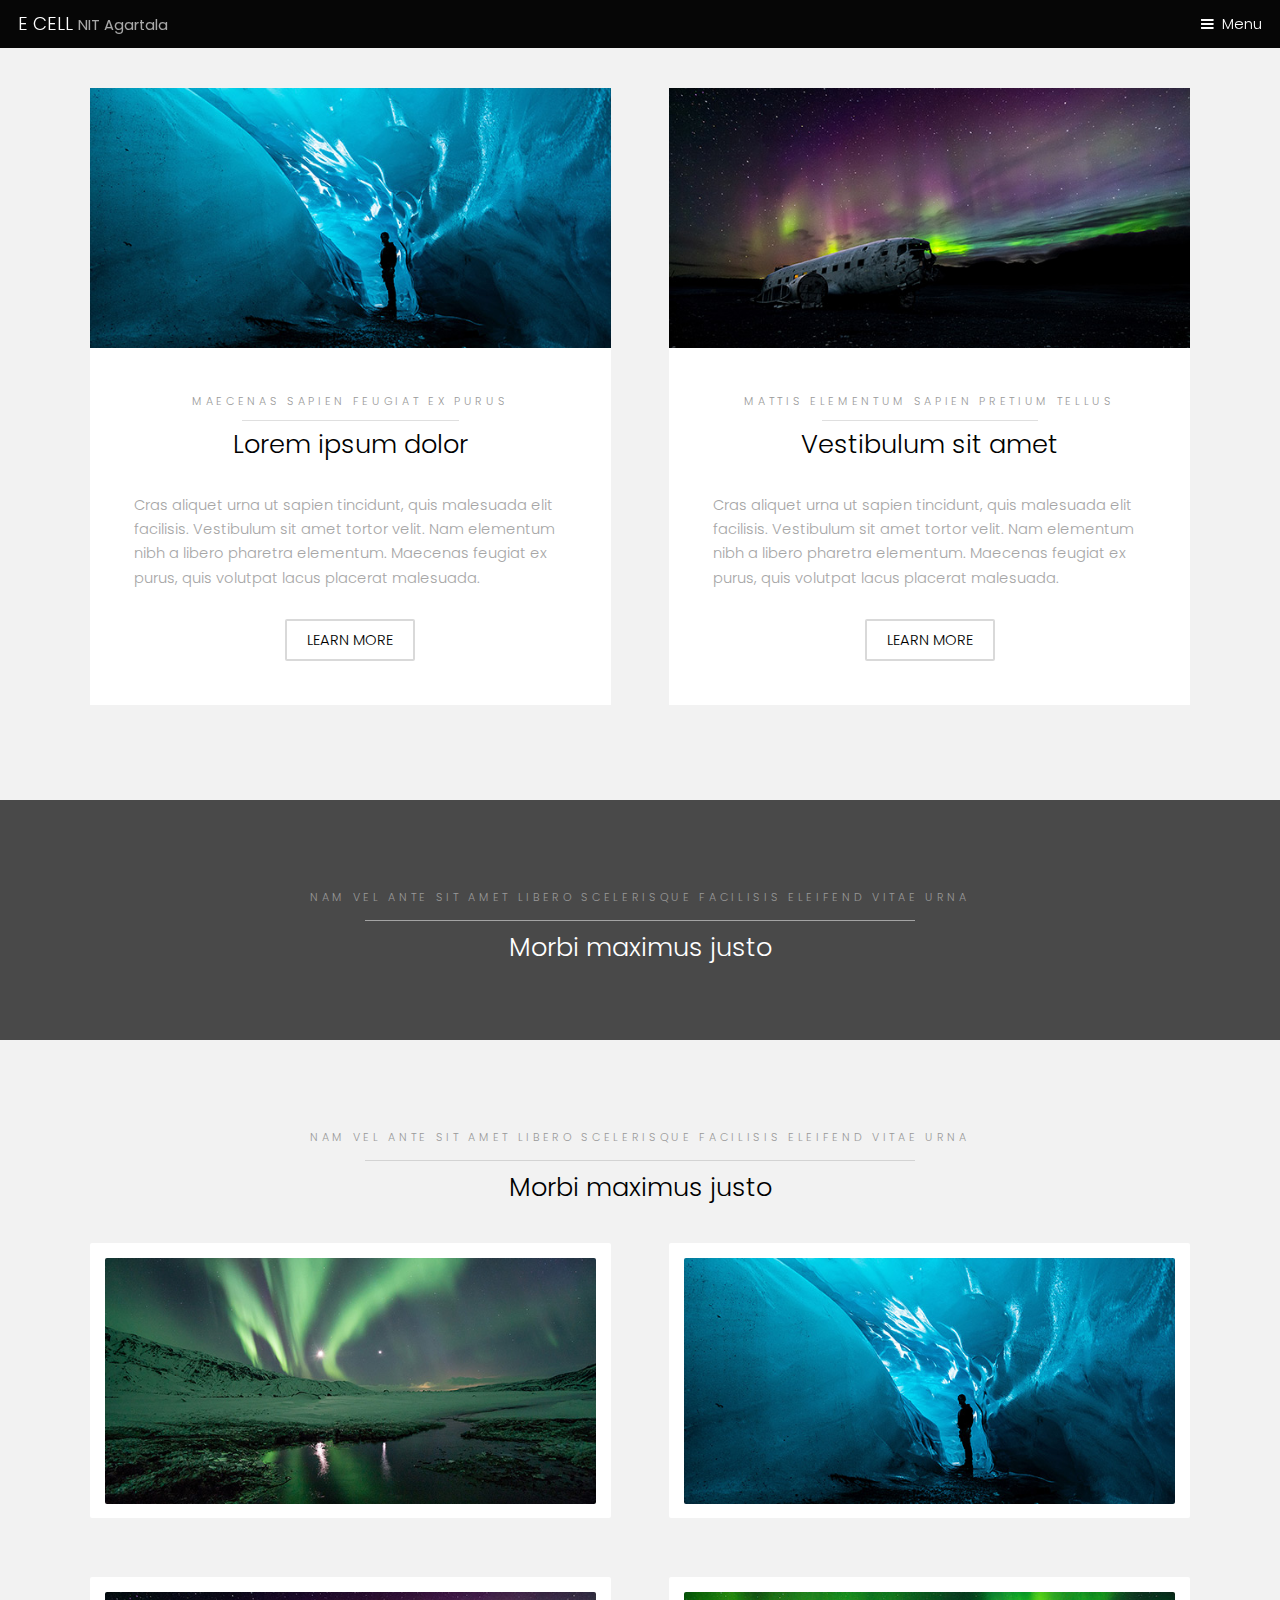
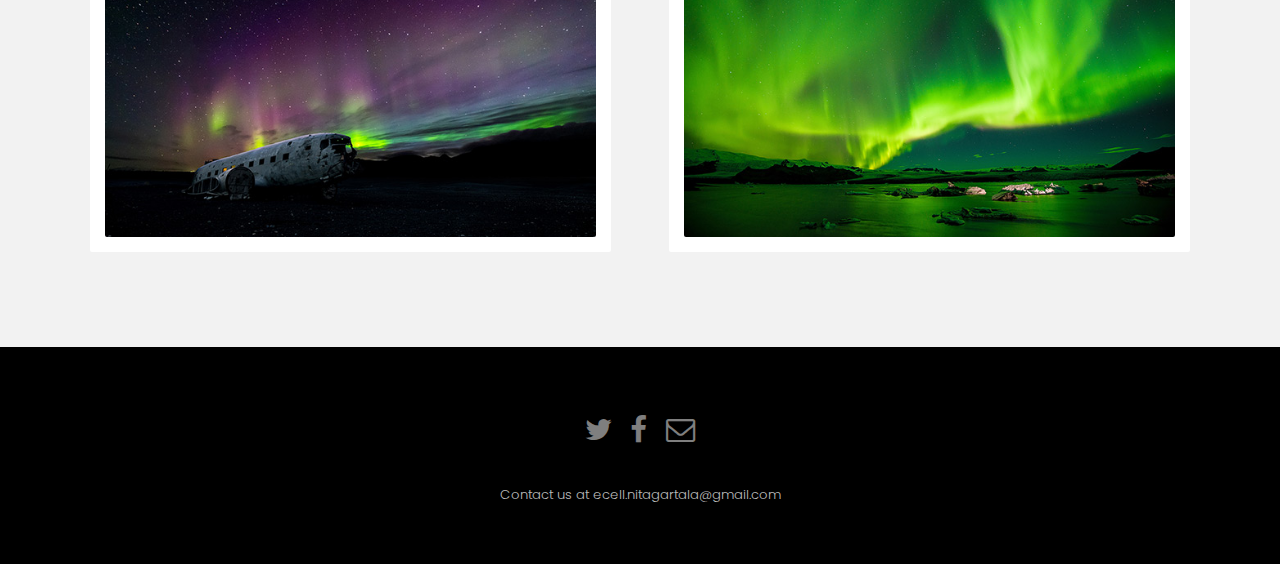
<file: news.html>
<!DOCTYPE HTML>
<html>
	<head>
		<title>News</title>
		<meta charset="utf-8" />
		<meta name="viewport" content="width=device-width, initial-scale=1" />
		<link rel="stylesheet" href="assets/css/main.css" />
		<link rel="shortcut icon" href="images/logo.png" >
	</head>
	<body>

		<!-- Header -->
			<header id="header">
				<div class="logo"><a href="index.html">E CELL <span>NIT Agartala</span></a></div>
				<a href="#menu">Menu</a>
			</header>

		<!-- Nav -->
			<nav id="menu">
				<ul class="links">
					<li><a href="index.html">Home</a></li>
					<li><a href="events.html">Events</a></li>
					<li><a href="news.html">Newsfeed</a></li>
					<li><a href="team.html">About Us</a></li>
					
				</ul>
			</nav>


		<!-- One -->
			<section id="one" class="wrapper style2">
				<div class="inner">
					<div class="grid-style">

						<div>
							<div class="box">
								<div class="image fit">
									<img src="images/pic02.jpg" alt="" />
								</div>
								<div class="content">
									<header class="align-center">
										<p>maecenas sapien feugiat ex purus</p>
										<h2>Lorem ipsum dolor</h2>
									</header>
									<p> Cras aliquet urna ut sapien tincidunt, quis malesuada elit facilisis. Vestibulum sit amet tortor velit. Nam elementum nibh a libero pharetra elementum. Maecenas feugiat ex purus, quis volutpat lacus placerat malesuada.</p>
									<footer class="align-center">
										<a href="#" class="button alt">Learn More</a>
									</footer>
								</div>
							</div>
						</div>

						<div>
							<div class="box">
								<div class="image fit">
									<img src="images/pic03.jpg" alt="" />
								</div>
								<div class="content">
									<header class="align-center">
										<p>mattis elementum sapien pretium tellus</p>
										<h2>Vestibulum sit amet</h2>
									</header>
									<p> Cras aliquet urna ut sapien tincidunt, quis malesuada elit facilisis. Vestibulum sit amet tortor velit. Nam elementum nibh a libero pharetra elementum. Maecenas feugiat ex purus, quis volutpat lacus placerat malesuada.</p>
									<footer class="align-center">
										<a href="#" class="button alt">Learn More</a>
									</footer>
								</div>
							</div>
						</div>

					</div>
				</div>
			</section>

		<!-- Two -->
			<section id="two" class="wrapper style3">
				<div class="inner">
					<header class="align-center">
						<p>Nam vel ante sit amet libero scelerisque facilisis eleifend vitae urna</p>
						<h2>Morbi maximus justo</h2>
					</header>
				</div>
			</section>

		<!-- Three -->
			<section id="three" class="wrapper style2">
				<div class="inner">
					<header class="align-center">
						<p class="special">Nam vel ante sit amet libero scelerisque facilisis eleifend vitae urna</p>
						<h2>Morbi maximus justo</h2>
					</header>
					<div class="gallery">
						<div>
							<div class="image fit">
								<a href="#"><img src="images/pic01.jpg" alt="" /></a>
							</div>
						</div>
						<div>
							<div class="image fit">
								<a href="#"><img src="images/pic02.jpg" alt="" /></a>
							</div>
						</div>
						<div>
							<div class="image fit">
								<a href="#"><img src="images/pic03.jpg" alt="" /></a>
							</div>
						</div>
						<div>
							<div class="image fit">
								<a href="#"><img src="images/pic04.jpg" alt="" /></a>
							</div>
						</div>
					</div>
				</div>
			</section>


		<!-- Footer -->
		<footer id="footer">
				<div class="container">
					<ul class="icons">
						<li><a href="https://twitter.com/nitaecell" target="_blank_" class="icon fa-twitter"><span class="label">Twitter</span></a></li>
						<li><a href="https://www.facebook.com/ecellnita" target="_blank_" class="icon fa-facebook"><span class="label">Facebook</span></a></li>
						<li><a href="mailto:ecell.nitagartala@gmail.com" target="_blank_" class="icon fa-envelope-o"><span class="label">Email</span></a></li>
					</ul>
				</div>
				<div class="copyright">
					Contact us at ecell.nitagartala@gmail.com<br>
				</div>
			</footer>

		<!-- Scripts -->
			<script src="assets/js/jquery.min.js"></script>
			<script src="assets/js/jquery.scrollex.min.js"></script>
			<script src="assets/js/skel.min.js"></script>
			<script src="assets/js/util.js"></script>
			<script src="assets/js/main.js"></script>

	</body>
</html>
</file>
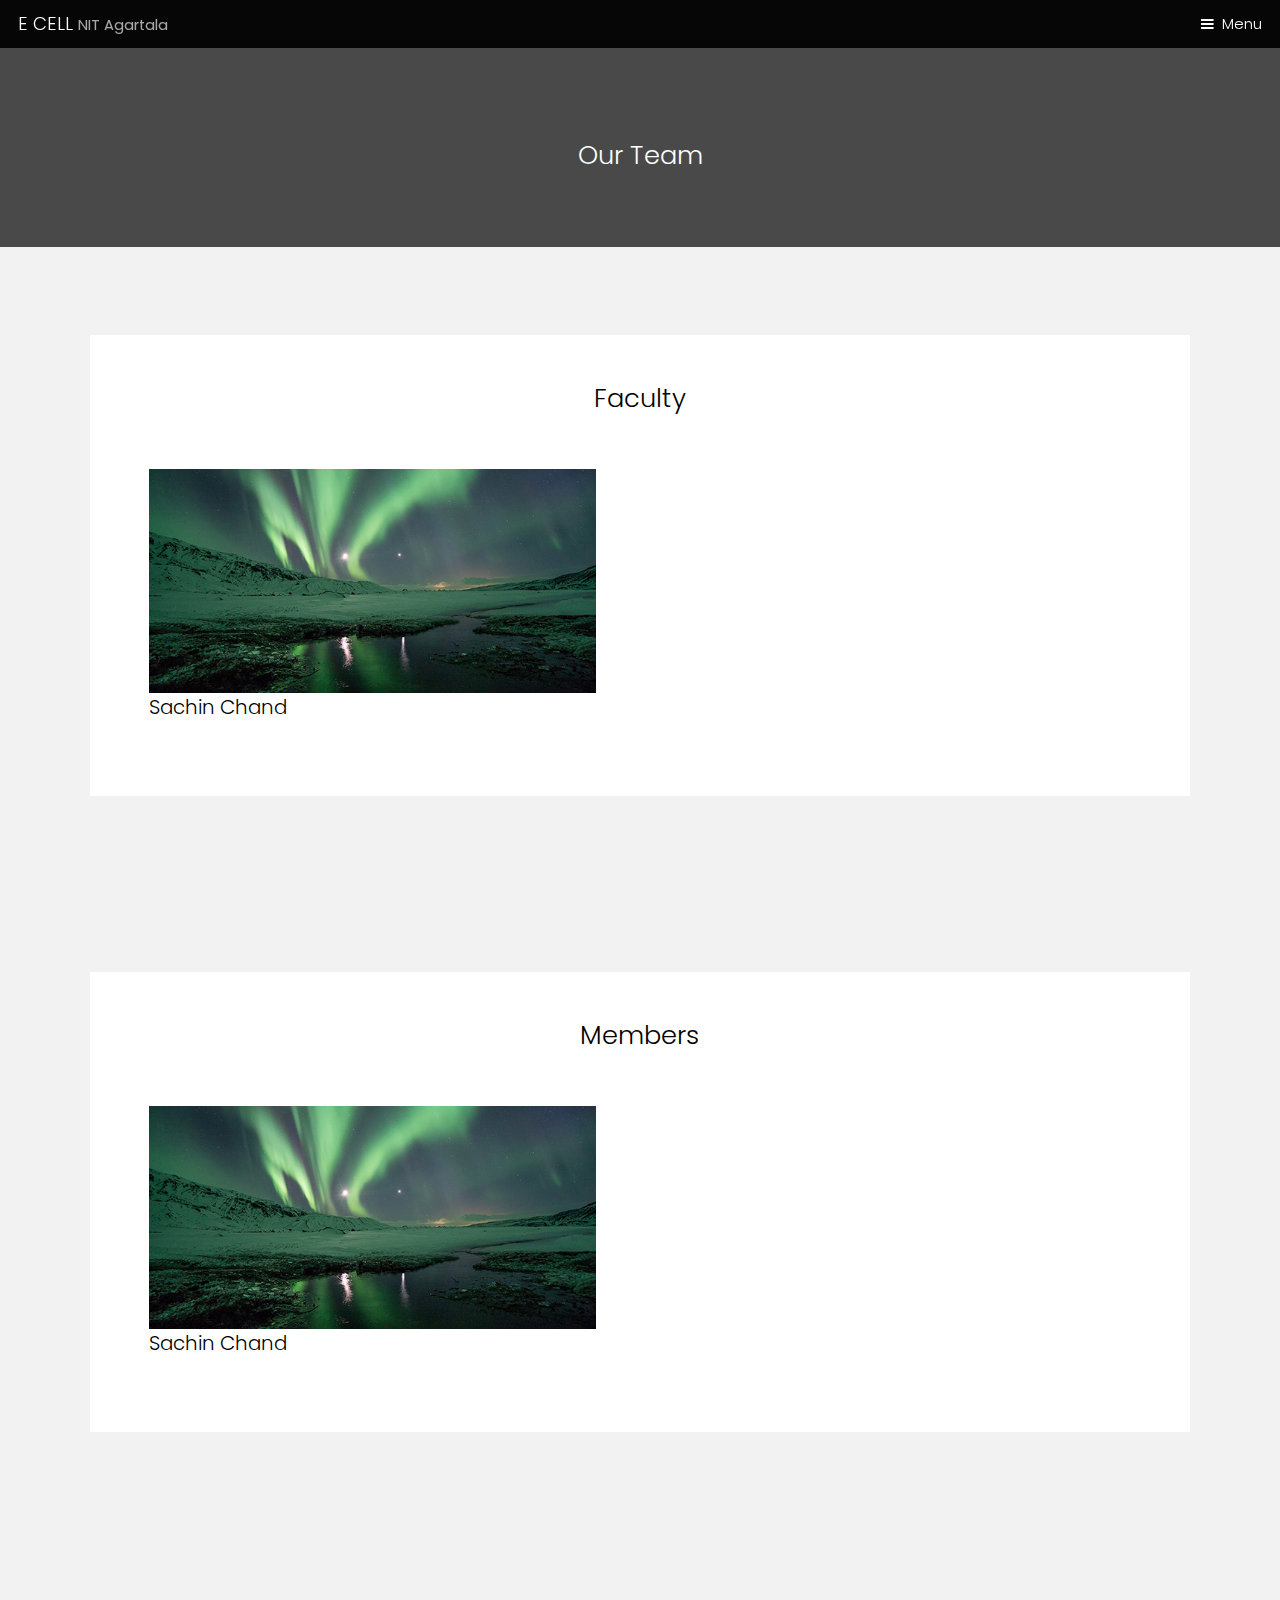
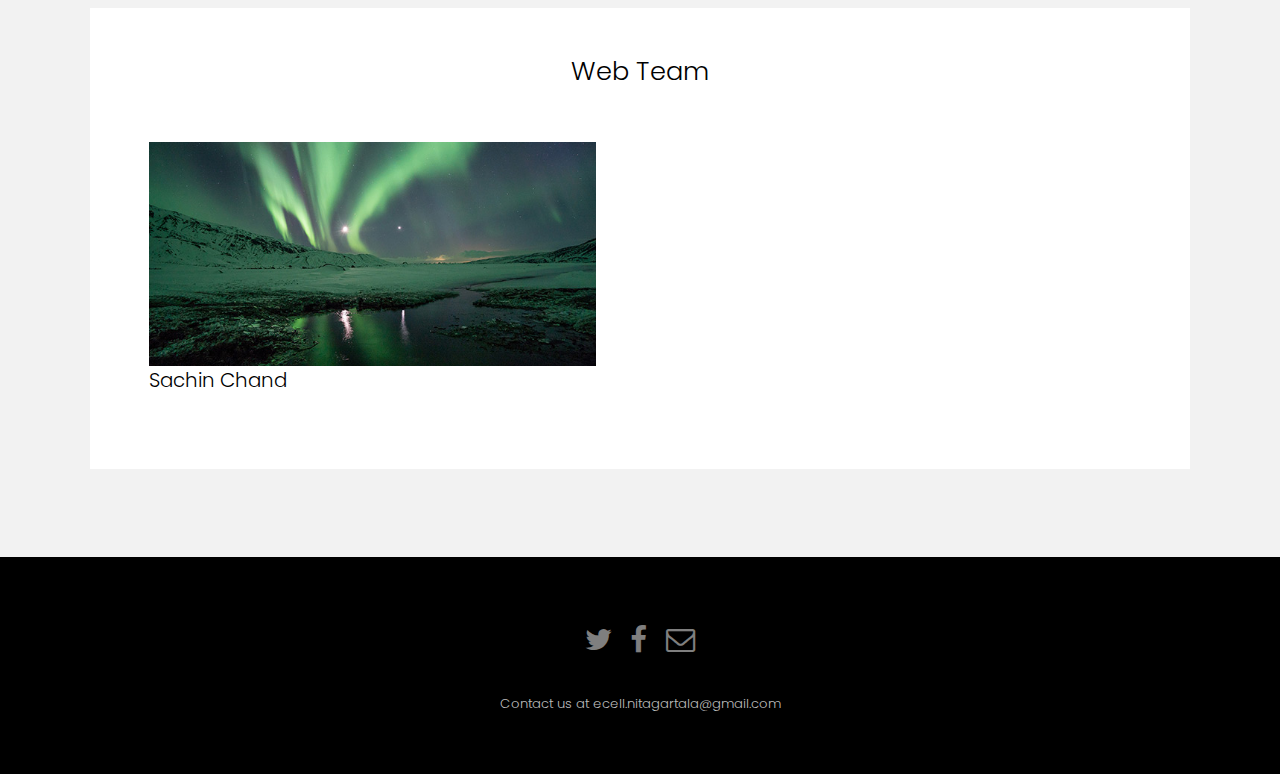
<file: team.html>
<!DOCTYPE HTML>
<!--
	Hielo by TEMPLATED
	templated.co @templatedco
	Released for free under the Creative Commons Attribution 3.0 license (templated.co/license)
-->
<html>
	<head>
		<title>Hielo by TEMPLATED</title>
		<meta charset="utf-8" />
		<meta name="viewport" content="width=device-width, initial-scale=1" />
		<link rel="stylesheet" href="assets/css/main.css" />
		<link rel="shortcut icon" href="images/logo.png" >
	</head>
	<body class="subpage">

		<!-- Header -->
			<header id="header">
				<div class="logo"><a href="index.html">E CELL <span>NIT Agartala</span></a></div>
				<a href="#menu">Menu</a>
			</header>
		<!-- Nav -->
			<nav id="menu">
				<ul class="links">
					<li><a href="index.html">Home</a></li>
					<li><a href="events.html">Events</a></li>
					<li><a href="news.html">Newsfeed</a></li>
					<li><a href="team.html">About Us</a></li>
					
				</ul>
			</nav>

		<!-- One -->
			<section id="One" class="wrapper style3">
				<div class="inner">
					<header class="align-center">
						<h2>Our Team</h2>
					</header>
				</div>
			</section>

		<!-- Two -->
			<section id="two" class="wrapper style2">
				<div class="inner">
					<div class="box">
						<div class="content">
							<header class="align-center">
								<h2>Faculty</h2>
							</header>
								<div class="gallery">
									<div>
									<div class="image fit">
										<img src="images/pic01.jpg" alt="" />
										<h3>Sachin Chand</h3>
									</div>
								</div>								
							</div>
						</div>
					</div>
				</div>
			</section>

			<section id="two" class="wrapper style2">
				<div class="inner">
					<div class="box">
						<div class="content">
							<header class="align-center">
								<h2>Members</h2>
							</header>
								<div class="gallery">
									<div>
									<div class="image fit">
										<img src="images/pic01.jpg" alt="" />
										<h3>Sachin Chand</h3>
									</div>
								</div>								
							</div>
						</div>
					</div>
				</div>
			</section>
			<section id="two" class="wrapper style2">
				<div class="inner">
					<div class="box">
						<div class="content">
							<header class="align-center">
								<h2>Web Team</h2>
							</header>
								<div class="gallery">
									<div>
									<div class="image fit">
										<img src="images/pic01.jpg" alt="" />
										<h3>Sachin Chand</h3>
									</div>
								</div>								
							</div>
						</div>
					</div>
				</div>
			</section>
		<!-- Footer -->
			<footer id="footer">
				<div class="container">
					<ul class="icons">
						<li><a href="https://twitter.com/nitaecell" target="_blank_" class="icon fa-twitter"><span class="label">Twitter</span></a></li>
						<li><a href="https://www.facebook.com/ecellnita" target="_blank_" class="icon fa-facebook"><span class="label">Facebook</span></a></li>
						<li><a href="mailto:ecell.nitagartala@gmail.com" target="_blank_" class="icon fa-envelope-o"><span class="label">Email</span></a></li>
					</ul>
				</div>
				<div class="copyright">
					Contact us at ecell.nitagartala@gmail.com<br>
				</div>
			</footer>
			</footer>

		<!-- Scripts -->
			<script src="assets/js/jquery.min.js"></script>
			<script src="assets/js/jquery.scrollex.min.js"></script>
			<script src="assets/js/skel.min.js"></script>
			<script src="assets/js/util.js"></script>
			<script src="assets/js/main.js"></script>

	</body>
</html>
</file>
<file: assets/css/main.css>
@charset "UTF-8";
@import url(font-awesome.min.css);
@import url("https://fonts.googleapis.com/css?family=Poppins:300,400,500,600,700");

/*
	Hielo by TEMPLATED
	templated.co @templatedco
	Released for free under the Creative Commons Attribution 3.0 license (templated.co/license)
*/

/* Reset */

	html, body, div, span, applet, object, iframe, h1, h2, h3, h4, h5, h6, p, blockquote, pre, a, abbr, acronym, address, big, cite, code, del, dfn, em, img, ins, kbd, q, s, samp, small, strike, strong, sub, sup, tt, var, b, u, i, center, dl, dt, dd, ol, ul, li, fieldset, form, label, legend, table, caption, tbody, tfoot, thead, tr, th, td, article, aside, canvas, details, embed, figure, figcaption, footer, header, hgroup, menu, nav, output, ruby, section, summary, time, mark, audio, video {
		margin: 0;
		padding: 0;
		border: 0;
		font-size: 100%;
		font: inherit;
		vertical-align: baseline;
	}

	article, aside, details, figcaption, figure, footer, header, hgroup, menu, nav, section {
		display: block;
	}

	body {
		line-height: 1;
	}

	ol, ul {
		list-style: none;
	}

	blockquote, q {
		quotes: none;
	}

	blockquote:before, blockquote:after, q:before, q:after {
		content: '';
		content: none;
	}

	table {
		border-collapse: collapse;
		border-spacing: 0;
	}

	body {
		-webkit-text-size-adjust: none;
	}

/* Box Model */

	*, *:before, *:after {
		-moz-box-sizing: border-box;
		-webkit-box-sizing: border-box;
		box-sizing: border-box;
	}

/* Containers */

	.container {
		margin-left: auto;
		margin-right: auto;
	}

	.container.\31 25\25 {
		width: 100%;
		max-width: 100rem;
		min-width: 80rem;
	}

	.container.\37 5\25 {
		width: 60rem;
	}

	.container.\35 0\25 {
		width: 40rem;
	}

	.container.\32 5\25 {
		width: 20rem;
	}

	.container {
		width: 80rem;
	}

	@media screen and (max-width: 1680px) {

		.container.\31 25\25 {
			width: 100%;
			max-width: 100rem;
			min-width: 80rem;
		}

		.container.\37 5\25 {
			width: 60rem;
		}

		.container.\35 0\25 {
			width: 40rem;
		}

		.container.\32 5\25 {
			width: 20rem;
		}

		.container {
			width: 80rem;
		}

	}

	@media screen and (max-width: 1280px) {

		.container.\31 25\25 {
			width: 100%;
			max-width: 81.25rem;
			min-width: 65rem;
		}

		.container.\37 5\25 {
			width: 48.75rem;
		}

		.container.\35 0\25 {
			width: 32.5rem;
		}

		.container.\32 5\25 {
			width: 16.25rem;
		}

		.container {
			width: 65rem;
		}

	}

	@media screen and (max-width: 980px) {

		.container.\31 25\25 {
			width: 100%;
			max-width: 112.5%;
			min-width: 90%;
		}

		.container.\37 5\25 {
			width: 67.5%;
		}

		.container.\35 0\25 {
			width: 45%;
		}

		.container.\32 5\25 {
			width: 22.5%;
		}

		.container {
			width: 90%;
		}

	}

	@media screen and (max-width: 736px) {

		.container.\31 25\25 {
			width: 100%;
			max-width: 112.5%;
			min-width: 90%;
		}

		.container.\37 5\25 {
			width: 67.5%;
		}

		.container.\35 0\25 {
			width: 45%;
		}

		.container.\32 5\25 {
			width: 22.5%;
		}

		.container {
			width: 90% !important;
		}

	}

	@media screen and (max-width: 480px) {

		.container.\31 25\25 {
			width: 100%;
			max-width: 112.5%;
			min-width: 90%;
		}

		.container.\37 5\25 {
			width: 67.5%;
		}

		.container.\35 0\25 {
			width: 45%;
		}

		.container.\32 5\25 {
			width: 22.5%;
		}

		.container {
			width: 90% !important;
		}

	}

/* Grid */

	.row {
		border-bottom: solid 1px transparent;
		-moz-box-sizing: border-box;
		-webkit-box-sizing: border-box;
		box-sizing: border-box;
	}

	.row > * {
		float: left;
		-moz-box-sizing: border-box;
		-webkit-box-sizing: border-box;
		box-sizing: border-box;
	}

	.row:after, .row:before {
		content: '';
		display: block;
		clear: both;
		height: 0;
	}

	.row.uniform > * > :first-child {
		margin-top: 0;
	}

	.row.uniform > * > :last-child {
		margin-bottom: 0;
	}

	.row.\30 \25 > * {
		padding: 0 0 0 0rem;
	}

	.row.\30 \25 {
		margin: 0 0 -1px 0rem;
	}

	.row.uniform.\30 \25 > * {
		padding: 0rem 0 0 0rem;
	}

	.row.uniform.\30 \25 {
		margin: 0rem 0 -1px 0rem;
	}

	.row > * {
		padding: 0 0 0 2rem;
	}

	.row {
		margin: 0 0 -1px -2rem;
	}

	.row.uniform > * {
		padding: 2rem 0 0 2rem;
	}

	.row.uniform {
		margin: -2rem 0 -1px -2rem;
	}

	.row.\32 00\25 > * {
		padding: 0 0 0 4rem;
	}

	.row.\32 00\25 {
		margin: 0 0 -1px -4rem;
	}

	.row.uniform.\32 00\25 > * {
		padding: 4rem 0 0 4rem;
	}

	.row.uniform.\32 00\25 {
		margin: -4rem 0 -1px -4rem;
	}

	.row.\31 50\25 > * {
		padding: 0 0 0 3rem;
	}

	.row.\31 50\25 {
		margin: 0 0 -1px -3rem;
	}

	.row.uniform.\31 50\25 > * {
		padding: 3rem 0 0 3rem;
	}

	.row.uniform.\31 50\25 {
		margin: -3rem 0 -1px -3rem;
	}

	.row.\35 0\25 > * {
		padding: 0 0 0 1rem;
	}

	.row.\35 0\25 {
		margin: 0 0 -1px -1rem;
	}

	.row.uniform.\35 0\25 > * {
		padding: 1rem 0 0 1rem;
	}

	.row.uniform.\35 0\25 {
		margin: -1rem 0 -1px -1rem;
	}

	.row.\32 5\25 > * {
		padding: 0 0 0 0.5rem;
	}

	.row.\32 5\25 {
		margin: 0 0 -1px -0.5rem;
	}

	.row.uniform.\32 5\25 > * {
		padding: 0.5rem 0 0 0.5rem;
	}

	.row.uniform.\32 5\25 {
		margin: -0.5rem 0 -1px -0.5rem;
	}

	.\31 2u, .\31 2u\24 {
		width: 100%;
		clear: none;
		margin-left: 0;
	}

	.\31 1u, .\31 1u\24 {
		width: 91.6666666667%;
		clear: none;
		margin-left: 0;
	}

	.\31 0u, .\31 0u\24 {
		width: 83.3333333333%;
		clear: none;
		margin-left: 0;
	}

	.\39 u, .\39 u\24 {
		width: 75%;
		clear: none;
		margin-left: 0;
	}

	.\38 u, .\38 u\24 {
		width: 66.6666666667%;
		clear: none;
		margin-left: 0;
	}

	.\37 u, .\37 u\24 {
		width: 58.3333333333%;
		clear: none;
		margin-left: 0;
	}

	.\36 u, .\36 u\24 {
		width: 50%;
		clear: none;
		margin-left: 0;
	}

	.\35 u, .\35 u\24 {
		width: 41.6666666667%;
		clear: none;
		margin-left: 0;
	}

	.\34 u, .\34 u\24 {
		width: 33.3333333333%;
		clear: none;
		margin-left: 0;
	}

	.\33 u, .\33 u\24 {
		width: 25%;
		clear: none;
		margin-left: 0;
	}

	.\32 u, .\32 u\24 {
		width: 16.6666666667%;
		clear: none;
		margin-left: 0;
	}

	.\31 u, .\31 u\24 {
		width: 8.3333333333%;
		clear: none;
		margin-left: 0;
	}

	.\31 2u\24 + *,
	.\31 1u\24 + *,
	.\31 0u\24 + *,
	.\39 u\24 + *,
	.\38 u\24 + *,
	.\37 u\24 + *,
	.\36 u\24 + *,
	.\35 u\24 + *,
	.\34 u\24 + *,
	.\33 u\24 + *,
	.\32 u\24 + *,
	.\31 u\24 + * {
		clear: left;
	}

	.\-11u {
		margin-left: 91.66667%;
	}

	.\-10u {
		margin-left: 83.33333%;
	}

	.\-9u {
		margin-left: 75%;
	}

	.\-8u {
		margin-left: 66.66667%;
	}

	.\-7u {
		margin-left: 58.33333%;
	}

	.\-6u {
		margin-left: 50%;
	}

	.\-5u {
		margin-left: 41.66667%;
	}

	.\-4u {
		margin-left: 33.33333%;
	}

	.\-3u {
		margin-left: 25%;
	}

	.\-2u {
		margin-left: 16.66667%;
	}

	.\-1u {
		margin-left: 8.33333%;
	}

	@media screen and (max-width: 1680px) {

		.row > * {
			padding: 0 0 0 2rem;
		}

		.row {
			margin: 0 0 -1px -2rem;
		}

		.row.uniform > * {
			padding: 2rem 0 0 2rem;
		}

		.row.uniform {
			margin: -2rem 0 -1px -2rem;
		}

		.row.\32 00\25 > * {
			padding: 0 0 0 4rem;
		}

		.row.\32 00\25 {
			margin: 0 0 -1px -4rem;
		}

		.row.uniform.\32 00\25 > * {
			padding: 4rem 0 0 4rem;
		}

		.row.uniform.\32 00\25 {
			margin: -4rem 0 -1px -4rem;
		}

		.row.\31 50\25 > * {
			padding: 0 0 0 3rem;
		}

		.row.\31 50\25 {
			margin: 0 0 -1px -3rem;
		}

		.row.uniform.\31 50\25 > * {
			padding: 3rem 0 0 3rem;
		}

		.row.uniform.\31 50\25 {
			margin: -3rem 0 -1px -3rem;
		}

		.row.\35 0\25 > * {
			padding: 0 0 0 1rem;
		}

		.row.\35 0\25 {
			margin: 0 0 -1px -1rem;
		}

		.row.uniform.\35 0\25 > * {
			padding: 1rem 0 0 1rem;
		}

		.row.uniform.\35 0\25 {
			margin: -1rem 0 -1px -1rem;
		}

		.row.\32 5\25 > * {
			padding: 0 0 0 0.5rem;
		}

		.row.\32 5\25 {
			margin: 0 0 -1px -0.5rem;
		}

		.row.uniform.\32 5\25 > * {
			padding: 0.5rem 0 0 0.5rem;
		}

		.row.uniform.\32 5\25 {
			margin: -0.5rem 0 -1px -0.5rem;
		}

		.\31 2u\28xlarge\29, .\31 2u\24\28xlarge\29 {
			width: 100%;
			clear: none;
			margin-left: 0;
		}

		.\31 1u\28xlarge\29, .\31 1u\24\28xlarge\29 {
			width: 91.6666666667%;
			clear: none;
			margin-left: 0;
		}

		.\31 0u\28xlarge\29, .\31 0u\24\28xlarge\29 {
			width: 83.3333333333%;
			clear: none;
			margin-left: 0;
		}

		.\39 u\28xlarge\29, .\39 u\24\28xlarge\29 {
			width: 75%;
			clear: none;
			margin-left: 0;
		}

		.\38 u\28xlarge\29, .\38 u\24\28xlarge\29 {
			width: 66.6666666667%;
			clear: none;
			margin-left: 0;
		}

		.\37 u\28xlarge\29, .\37 u\24\28xlarge\29 {
			width: 58.3333333333%;
			clear: none;
			margin-left: 0;
		}

		.\36 u\28xlarge\29, .\36 u\24\28xlarge\29 {
			width: 50%;
			clear: none;
			margin-left: 0;
		}

		.\35 u\28xlarge\29, .\35 u\24\28xlarge\29 {
			width: 41.6666666667%;
			clear: none;
			margin-left: 0;
		}

		.\34 u\28xlarge\29, .\34 u\24\28xlarge\29 {
			width: 33.3333333333%;
			clear: none;
			margin-left: 0;
		}

		.\33 u\28xlarge\29, .\33 u\24\28xlarge\29 {
			width: 25%;
			clear: none;
			margin-left: 0;
		}

		.\32 u\28xlarge\29, .\32 u\24\28xlarge\29 {
			width: 16.6666666667%;
			clear: none;
			margin-left: 0;
		}

		.\31 u\28xlarge\29, .\31 u\24\28xlarge\29 {
			width: 8.3333333333%;
			clear: none;
			margin-left: 0;
		}

		.\31 2u\24\28xlarge\29 + *,
		.\31 1u\24\28xlarge\29 + *,
		.\31 0u\24\28xlarge\29 + *,
		.\39 u\24\28xlarge\29 + *,
		.\38 u\24\28xlarge\29 + *,
		.\37 u\24\28xlarge\29 + *,
		.\36 u\24\28xlarge\29 + *,
		.\35 u\24\28xlarge\29 + *,
		.\34 u\24\28xlarge\29 + *,
		.\33 u\24\28xlarge\29 + *,
		.\32 u\24\28xlarge\29 + *,
		.\31 u\24\28xlarge\29 + * {
			clear: left;
		}

		.\-11u\28xlarge\29 {
			margin-left: 91.66667%;
		}

		.\-10u\28xlarge\29 {
			margin-left: 83.33333%;
		}

		.\-9u\28xlarge\29 {
			margin-left: 75%;
		}

		.\-8u\28xlarge\29 {
			margin-left: 66.66667%;
		}

		.\-7u\28xlarge\29 {
			margin-left: 58.33333%;
		}

		.\-6u\28xlarge\29 {
			margin-left: 50%;
		}

		.\-5u\28xlarge\29 {
			margin-left: 41.66667%;
		}

		.\-4u\28xlarge\29 {
			margin-left: 33.33333%;
		}

		.\-3u\28xlarge\29 {
			margin-left: 25%;
		}

		.\-2u\28xlarge\29 {
			margin-left: 16.66667%;
		}

		.\-1u\28xlarge\29 {
			margin-left: 8.33333%;
		}

	}

	@media screen and (max-width: 1280px) {

		.row > * {
			padding: 0 0 0 1.5rem;
		}

		.row {
			margin: 0 0 -1px -1.5rem;
		}

		.row.uniform > * {
			padding: 1.5rem 0 0 1.5rem;
		}

		.row.uniform {
			margin: -1.5rem 0 -1px -1.5rem;
		}

		.row.\32 00\25 > * {
			padding: 0 0 0 3rem;
		}

		.row.\32 00\25 {
			margin: 0 0 -1px -3rem;
		}

		.row.uniform.\32 00\25 > * {
			padding: 3rem 0 0 3rem;
		}

		.row.uniform.\32 00\25 {
			margin: -3rem 0 -1px -3rem;
		}

		.row.\31 50\25 > * {
			padding: 0 0 0 2.25rem;
		}

		.row.\31 50\25 {
			margin: 0 0 -1px -2.25rem;
		}

		.row.uniform.\31 50\25 > * {
			padding: 2.25rem 0 0 2.25rem;
		}

		.row.uniform.\31 50\25 {
			margin: -2.25rem 0 -1px -2.25rem;
		}

		.row.\35 0\25 > * {
			padding: 0 0 0 0.75rem;
		}

		.row.\35 0\25 {
			margin: 0 0 -1px -0.75rem;
		}

		.row.uniform.\35 0\25 > * {
			padding: 0.75rem 0 0 0.75rem;
		}

		.row.uniform.\35 0\25 {
			margin: -0.75rem 0 -1px -0.75rem;
		}

		.row.\32 5\25 > * {
			padding: 0 0 0 0.375rem;
		}

		.row.\32 5\25 {
			margin: 0 0 -1px -0.375rem;
		}

		.row.uniform.\32 5\25 > * {
			padding: 0.375rem 0 0 0.375rem;
		}

		.row.uniform.\32 5\25 {
			margin: -0.375rem 0 -1px -0.375rem;
		}

		.\31 2u\28large\29, .\31 2u\24\28large\29 {
			width: 100%;
			clear: none;
			margin-left: 0;
		}

		.\31 1u\28large\29, .\31 1u\24\28large\29 {
			width: 91.6666666667%;
			clear: none;
			margin-left: 0;
		}

		.\31 0u\28large\29, .\31 0u\24\28large\29 {
			width: 83.3333333333%;
			clear: none;
			margin-left: 0;
		}

		.\39 u\28large\29, .\39 u\24\28large\29 {
			width: 75%;
			clear: none;
			margin-left: 0;
		}

		.\38 u\28large\29, .\38 u\24\28large\29 {
			width: 66.6666666667%;
			clear: none;
			margin-left: 0;
		}

		.\37 u\28large\29, .\37 u\24\28large\29 {
			width: 58.3333333333%;
			clear: none;
			margin-left: 0;
		}

		.\36 u\28large\29, .\36 u\24\28large\29 {
			width: 50%;
			clear: none;
			margin-left: 0;
		}

		.\35 u\28large\29, .\35 u\24\28large\29 {
			width: 41.6666666667%;
			clear: none;
			margin-left: 0;
		}

		.\34 u\28large\29, .\34 u\24\28large\29 {
			width: 33.3333333333%;
			clear: none;
			margin-left: 0;
		}

		.\33 u\28large\29, .\33 u\24\28large\29 {
			width: 25%;
			clear: none;
			margin-left: 0;
		}

		.\32 u\28large\29, .\32 u\24\28large\29 {
			width: 16.6666666667%;
			clear: none;
			margin-left: 0;
		}

		.\31 u\28large\29, .\31 u\24\28large\29 {
			width: 8.3333333333%;
			clear: none;
			margin-left: 0;
		}

		.\31 2u\24\28large\29 + *,
		.\31 1u\24\28large\29 + *,
		.\31 0u\24\28large\29 + *,
		.\39 u\24\28large\29 + *,
		.\38 u\24\28large\29 + *,
		.\37 u\24\28large\29 + *,
		.\36 u\24\28large\29 + *,
		.\35 u\24\28large\29 + *,
		.\34 u\24\28large\29 + *,
		.\33 u\24\28large\29 + *,
		.\32 u\24\28large\29 + *,
		.\31 u\24\28large\29 + * {
			clear: left;
		}

		.\-11u\28large\29 {
			margin-left: 91.66667%;
		}

		.\-10u\28large\29 {
			margin-left: 83.33333%;
		}

		.\-9u\28large\29 {
			margin-left: 75%;
		}

		.\-8u\28large\29 {
			margin-left: 66.66667%;
		}

		.\-7u\28large\29 {
			margin-left: 58.33333%;
		}

		.\-6u\28large\29 {
			margin-left: 50%;
		}

		.\-5u\28large\29 {
			margin-left: 41.66667%;
		}

		.\-4u\28large\29 {
			margin-left: 33.33333%;
		}

		.\-3u\28large\29 {
			margin-left: 25%;
		}

		.\-2u\28large\29 {
			margin-left: 16.66667%;
		}

		.\-1u\28large\29 {
			margin-left: 8.33333%;
		}

	}

	@media screen and (max-width: 980px) {

		.row > * {
			padding: 0 0 0 1.5rem;
		}

		.row {
			margin: 0 0 -1px -1.5rem;
		}

		.row.uniform > * {
			padding: 1.5rem 0 0 1.5rem;
		}

		.row.uniform {
			margin: -1.5rem 0 -1px -1.5rem;
		}

		.row.\32 00\25 > * {
			padding: 0 0 0 3rem;
		}

		.row.\32 00\25 {
			margin: 0 0 -1px -3rem;
		}

		.row.uniform.\32 00\25 > * {
			padding: 3rem 0 0 3rem;
		}

		.row.uniform.\32 00\25 {
			margin: -3rem 0 -1px -3rem;
		}

		.row.\31 50\25 > * {
			padding: 0 0 0 2.25rem;
		}

		.row.\31 50\25 {
			margin: 0 0 -1px -2.25rem;
		}

		.row.uniform.\31 50\25 > * {
			padding: 2.25rem 0 0 2.25rem;
		}

		.row.uniform.\31 50\25 {
			margin: -2.25rem 0 -1px -2.25rem;
		}

		.row.\35 0\25 > * {
			padding: 0 0 0 0.75rem;
		}

		.row.\35 0\25 {
			margin: 0 0 -1px -0.75rem;
		}

		.row.uniform.\35 0\25 > * {
			padding: 0.75rem 0 0 0.75rem;
		}

		.row.uniform.\35 0\25 {
			margin: -0.75rem 0 -1px -0.75rem;
		}

		.row.\32 5\25 > * {
			padding: 0 0 0 0.375rem;
		}

		.row.\32 5\25 {
			margin: 0 0 -1px -0.375rem;
		}

		.row.uniform.\32 5\25 > * {
			padding: 0.375rem 0 0 0.375rem;
		}

		.row.uniform.\32 5\25 {
			margin: -0.375rem 0 -1px -0.375rem;
		}

		.\31 2u\28medium\29, .\31 2u\24\28medium\29 {
			width: 100%;
			clear: none;
			margin-left: 0;
		}

		.\31 1u\28medium\29, .\31 1u\24\28medium\29 {
			width: 91.6666666667%;
			clear: none;
			margin-left: 0;
		}

		.\31 0u\28medium\29, .\31 0u\24\28medium\29 {
			width: 83.3333333333%;
			clear: none;
			margin-left: 0;
		}

		.\39 u\28medium\29, .\39 u\24\28medium\29 {
			width: 75%;
			clear: none;
			margin-left: 0;
		}

		.\38 u\28medium\29, .\38 u\24\28medium\29 {
			width: 66.6666666667%;
			clear: none;
			margin-left: 0;
		}

		.\37 u\28medium\29, .\37 u\24\28medium\29 {
			width: 58.3333333333%;
			clear: none;
			margin-left: 0;
		}

		.\36 u\28medium\29, .\36 u\24\28medium\29 {
			width: 50%;
			clear: none;
			margin-left: 0;
		}

		.\35 u\28medium\29, .\35 u\24\28medium\29 {
			width: 41.6666666667%;
			clear: none;
			margin-left: 0;
		}

		.\34 u\28medium\29, .\34 u\24\28medium\29 {
			width: 33.3333333333%;
			clear: none;
			margin-left: 0;
		}

		.\33 u\28medium\29, .\33 u\24\28medium\29 {
			width: 25%;
			clear: none;
			margin-left: 0;
		}

		.\32 u\28medium\29, .\32 u\24\28medium\29 {
			width: 16.6666666667%;
			clear: none;
			margin-left: 0;
		}

		.\31 u\28medium\29, .\31 u\24\28medium\29 {
			width: 8.3333333333%;
			clear: none;
			margin-left: 0;
		}

		.\31 2u\24\28medium\29 + *,
		.\31 1u\24\28medium\29 + *,
		.\31 0u\24\28medium\29 + *,
		.\39 u\24\28medium\29 + *,
		.\38 u\24\28medium\29 + *,
		.\37 u\24\28medium\29 + *,
		.\36 u\24\28medium\29 + *,
		.\35 u\24\28medium\29 + *,
		.\34 u\24\28medium\29 + *,
		.\33 u\24\28medium\29 + *,
		.\32 u\24\28medium\29 + *,
		.\31 u\24\28medium\29 + * {
			clear: left;
		}

		.\-11u\28medium\29 {
			margin-left: 91.66667%;
		}

		.\-10u\28medium\29 {
			margin-left: 83.33333%;
		}

		.\-9u\28medium\29 {
			margin-left: 75%;
		}

		.\-8u\28medium\29 {
			margin-left: 66.66667%;
		}

		.\-7u\28medium\29 {
			margin-left: 58.33333%;
		}

		.\-6u\28medium\29 {
			margin-left: 50%;
		}

		.\-5u\28medium\29 {
			margin-left: 41.66667%;
		}

		.\-4u\28medium\29 {
			margin-left: 33.33333%;
		}

		.\-3u\28medium\29 {
			margin-left: 25%;
		}

		.\-2u\28medium\29 {
			margin-left: 16.66667%;
		}

		.\-1u\28medium\29 {
			margin-left: 8.33333%;
		}

	}

	@media screen and (max-width: 736px) {

		.row > * {
			padding: 0 0 0 1.25rem;
		}

		.row {
			margin: 0 0 -1px -1.25rem;
		}

		.row.uniform > * {
			padding: 1.25rem 0 0 1.25rem;
		}

		.row.uniform {
			margin: -1.25rem 0 -1px -1.25rem;
		}

		.row.\32 00\25 > * {
			padding: 0 0 0 2.5rem;
		}

		.row.\32 00\25 {
			margin: 0 0 -1px -2.5rem;
		}

		.row.uniform.\32 00\25 > * {
			padding: 2.5rem 0 0 2.5rem;
		}

		.row.uniform.\32 00\25 {
			margin: -2.5rem 0 -1px -2.5rem;
		}

		.row.\31 50\25 > * {
			padding: 0 0 0 1.875rem;
		}

		.row.\31 50\25 {
			margin: 0 0 -1px -1.875rem;
		}

		.row.uniform.\31 50\25 > * {
			padding: 1.875rem 0 0 1.875rem;
		}

		.row.uniform.\31 50\25 {
			margin: -1.875rem 0 -1px -1.875rem;
		}

		.row.\35 0\25 > * {
			padding: 0 0 0 0.625rem;
		}

		.row.\35 0\25 {
			margin: 0 0 -1px -0.625rem;
		}

		.row.uniform.\35 0\25 > * {
			padding: 0.625rem 0 0 0.625rem;
		}

		.row.uniform.\35 0\25 {
			margin: -0.625rem 0 -1px -0.625rem;
		}

		.row.\32 5\25 > * {
			padding: 0 0 0 0.3125rem;
		}

		.row.\32 5\25 {
			margin: 0 0 -1px -0.3125rem;
		}

		.row.uniform.\32 5\25 > * {
			padding: 0.3125rem 0 0 0.3125rem;
		}

		.row.uniform.\32 5\25 {
			margin: -0.3125rem 0 -1px -0.3125rem;
		}

		.\31 2u\28small\29, .\31 2u\24\28small\29 {
			width: 100%;
			clear: none;
			margin-left: 0;
		}

		.\31 1u\28small\29, .\31 1u\24\28small\29 {
			width: 91.6666666667%;
			clear: none;
			margin-left: 0;
		}

		.\31 0u\28small\29, .\31 0u\24\28small\29 {
			width: 83.3333333333%;
			clear: none;
			margin-left: 0;
		}

		.\39 u\28small\29, .\39 u\24\28small\29 {
			width: 75%;
			clear: none;
			margin-left: 0;
		}

		.\38 u\28small\29, .\38 u\24\28small\29 {
			width: 66.6666666667%;
			clear: none;
			margin-left: 0;
		}

		.\37 u\28small\29, .\37 u\24\28small\29 {
			width: 58.3333333333%;
			clear: none;
			margin-left: 0;
		}

		.\36 u\28small\29, .\36 u\24\28small\29 {
			width: 50%;
			clear: none;
			margin-left: 0;
		}

		.\35 u\28small\29, .\35 u\24\28small\29 {
			width: 41.6666666667%;
			clear: none;
			margin-left: 0;
		}

		.\34 u\28small\29, .\34 u\24\28small\29 {
			width: 33.3333333333%;
			clear: none;
			margin-left: 0;
		}

		.\33 u\28small\29, .\33 u\24\28small\29 {
			width: 25%;
			clear: none;
			margin-left: 0;
		}

		.\32 u\28small\29, .\32 u\24\28small\29 {
			width: 16.6666666667%;
			clear: none;
			margin-left: 0;
		}

		.\31 u\28small\29, .\31 u\24\28small\29 {
			width: 8.3333333333%;
			clear: none;
			margin-left: 0;
		}

		.\31 2u\24\28small\29 + *,
		.\31 1u\24\28small\29 + *,
		.\31 0u\24\28small\29 + *,
		.\39 u\24\28small\29 + *,
		.\38 u\24\28small\29 + *,
		.\37 u\24\28small\29 + *,
		.\36 u\24\28small\29 + *,
		.\35 u\24\28small\29 + *,
		.\34 u\24\28small\29 + *,
		.\33 u\24\28small\29 + *,
		.\32 u\24\28small\29 + *,
		.\31 u\24\28small\29 + * {
			clear: left;
		}

		.\-11u\28small\29 {
			margin-left: 91.66667%;
		}

		.\-10u\28small\29 {
			margin-left: 83.33333%;
		}

		.\-9u\28small\29 {
			margin-left: 75%;
		}

		.\-8u\28small\29 {
			margin-left: 66.66667%;
		}

		.\-7u\28small\29 {
			margin-left: 58.33333%;
		}

		.\-6u\28small\29 {
			margin-left: 50%;
		}

		.\-5u\28small\29 {
			margin-left: 41.66667%;
		}

		.\-4u\28small\29 {
			margin-left: 33.33333%;
		}

		.\-3u\28small\29 {
			margin-left: 25%;
		}

		.\-2u\28small\29 {
			margin-left: 16.66667%;
		}

		.\-1u\28small\29 {
			margin-left: 8.33333%;
		}

	}

	@media screen and (max-width: 480px) {

		.row > * {
			padding: 0 0 0 1.25rem;
		}

		.row {
			margin: 0 0 -1px -1.25rem;
		}

		.row.uniform > * {
			padding: 1.25rem 0 0 1.25rem;
		}

		.row.uniform {
			margin: -1.25rem 0 -1px -1.25rem;
		}

		.row.\32 00\25 > * {
			padding: 0 0 0 2.5rem;
		}

		.row.\32 00\25 {
			margin: 0 0 -1px -2.5rem;
		}

		.row.uniform.\32 00\25 > * {
			padding: 2.5rem 0 0 2.5rem;
		}

		.row.uniform.\32 00\25 {
			margin: -2.5rem 0 -1px -2.5rem;
		}

		.row.\31 50\25 > * {
			padding: 0 0 0 1.875rem;
		}

		.row.\31 50\25 {
			margin: 0 0 -1px -1.875rem;
		}

		.row.uniform.\31 50\25 > * {
			padding: 1.875rem 0 0 1.875rem;
		}

		.row.uniform.\31 50\25 {
			margin: -1.875rem 0 -1px -1.875rem;
		}

		.row.\35 0\25 > * {
			padding: 0 0 0 0.625rem;
		}

		.row.\35 0\25 {
			margin: 0 0 -1px -0.625rem;
		}

		.row.uniform.\35 0\25 > * {
			padding: 0.625rem 0 0 0.625rem;
		}

		.row.uniform.\35 0\25 {
			margin: -0.625rem 0 -1px -0.625rem;
		}

		.row.\32 5\25 > * {
			padding: 0 0 0 0.3125rem;
		}

		.row.\32 5\25 {
			margin: 0 0 -1px -0.3125rem;
		}

		.row.uniform.\32 5\25 > * {
			padding: 0.3125rem 0 0 0.3125rem;
		}

		.row.uniform.\32 5\25 {
			margin: -0.3125rem 0 -1px -0.3125rem;
		}

		.\31 2u\28xsmall\29, .\31 2u\24\28xsmall\29 {
			width: 100%;
			clear: none;
			margin-left: 0;
		}

		.\31 1u\28xsmall\29, .\31 1u\24\28xsmall\29 {
			width: 91.6666666667%;
			clear: none;
			margin-left: 0;
		}

		.\31 0u\28xsmall\29, .\31 0u\24\28xsmall\29 {
			width: 83.3333333333%;
			clear: none;
			margin-left: 0;
		}

		.\39 u\28xsmall\29, .\39 u\24\28xsmall\29 {
			width: 75%;
			clear: none;
			margin-left: 0;
		}

		.\38 u\28xsmall\29, .\38 u\24\28xsmall\29 {
			width: 66.6666666667%;
			clear: none;
			margin-left: 0;
		}

		.\37 u\28xsmall\29, .\37 u\24\28xsmall\29 {
			width: 58.3333333333%;
			clear: none;
			margin-left: 0;
		}

		.\36 u\28xsmall\29, .\36 u\24\28xsmall\29 {
			width: 50%;
			clear: none;
			margin-left: 0;
		}

		.\35 u\28xsmall\29, .\35 u\24\28xsmall\29 {
			width: 41.6666666667%;
			clear: none;
			margin-left: 0;
		}

		.\34 u\28xsmall\29, .\34 u\24\28xsmall\29 {
			width: 33.3333333333%;
			clear: none;
			margin-left: 0;
		}

		.\33 u\28xsmall\29, .\33 u\24\28xsmall\29 {
			width: 25%;
			clear: none;
			margin-left: 0;
		}

		.\32 u\28xsmall\29, .\32 u\24\28xsmall\29 {
			width: 16.6666666667%;
			clear: none;
			margin-left: 0;
		}

		.\31 u\28xsmall\29, .\31 u\24\28xsmall\29 {
			width: 8.3333333333%;
			clear: none;
			margin-left: 0;
		}

		.\31 2u\24\28xsmall\29 + *,
		.\31 1u\24\28xsmall\29 + *,
		.\31 0u\24\28xsmall\29 + *,
		.\39 u\24\28xsmall\29 + *,
		.\38 u\24\28xsmall\29 + *,
		.\37 u\24\28xsmall\29 + *,
		.\36 u\24\28xsmall\29 + *,
		.\35 u\24\28xsmall\29 + *,
		.\34 u\24\28xsmall\29 + *,
		.\33 u\24\28xsmall\29 + *,
		.\32 u\24\28xsmall\29 + *,
		.\31 u\24\28xsmall\29 + * {
			clear: left;
		}

		.\-11u\28xsmall\29 {
			margin-left: 91.66667%;
		}

		.\-10u\28xsmall\29 {
			margin-left: 83.33333%;
		}

		.\-9u\28xsmall\29 {
			margin-left: 75%;
		}

		.\-8u\28xsmall\29 {
			margin-left: 66.66667%;
		}

		.\-7u\28xsmall\29 {
			margin-left: 58.33333%;
		}

		.\-6u\28xsmall\29 {
			margin-left: 50%;
		}

		.\-5u\28xsmall\29 {
			margin-left: 41.66667%;
		}

		.\-4u\28xsmall\29 {
			margin-left: 33.33333%;
		}

		.\-3u\28xsmall\29 {
			margin-left: 25%;
		}

		.\-2u\28xsmall\29 {
			margin-left: 16.66667%;
		}

		.\-1u\28xsmall\29 {
			margin-left: 8.33333%;
		}

	}

/* Basic */

	@-ms-viewport {
		width: device-width;
	}

	body {
		-ms-overflow-style: scrollbar;
	}

	@media screen and (max-width: 480px) {

		html, body {
			min-width: 320px;
		}

	}

	body {
		background: #fff;
	}

		body.is-loading *, body.is-loading *:before, body.is-loading *:after {
			-moz-animation: none !important;
			-webkit-animation: none !important;
			-ms-animation: none !important;
			animation: none !important;
			-moz-transition: none !important;
			-webkit-transition: none !important;
			-ms-transition: none !important;
			transition: none !important;
		}

/* Type */

	html {
		font-size: 13pt;
	}

		@media screen and (max-width: 1680px) {

			html {
				font-size: 11pt;
			}

		}

		@media screen and (max-width: 1280px) {

			html {
				font-size: 11pt;
			}

		}

		@media screen and (max-width: 980px) {

			html {
				font-size: 12pt;
			}

		}

		@media screen and (max-width: 736px) {

			html {
				font-size: 12pt;
			}

		}

		@media screen and (max-width: 480px) {

			html {
				font-size: 12pt;
			}

		}

	body {
		background-color: #fff;
		color: #444;
	}

	body, input, select, textarea {
		font-family: "Poppins", sans-serif;
		font-weight: 300;
		font-size: 1rem;
		line-height: 1.65;
	}

	a {
		text-decoration: underline;
	}

		a:hover {
			text-decoration: none;
		}

	strong, b {
		font-weight: 600;
	}

	em, i {
		font-style: italic;
	}

	p {
		margin: 0 0 2rem 0;
	}

		p.special {
			text-transform: uppercase;
			font-size: .75rem;
			font-weight: 300;
			margin: 0 0 .5rem 0;
			padding: 0 0 1rem 0;
			letter-spacing: .25rem;
		}

			p.special:after {
				content: '';
				position: absolute;
				margin: auto;
				right: 0;
				bottom: 0;
				left: 0;
				width: 50%;
				height: 1px;
				background-color: rgba(0, 0, 0, 0.125);
			}

	h1, h2, h3, h4, h5, h6 {
		font-weight: 300;
		line-height: 1.5;
		margin: 0 0 1rem 0;
	}

		h1 a, h2 a, h3 a, h4 a, h5 a, h6 a {
			color: inherit;
			text-decoration: none;
		}

	h2 {
		font-size: 1.75rem;
	}

	h3 {
		font-size: 1.35rem;
	}

	h4 {
		font-size: 1.1rem;
	}

	h5 {
		font-size: 0.9rem;
	}

	h6 {
		font-size: 0.7rem;
	}

	sub {
		font-size: 0.8rem;
		position: relative;
		top: 0.5rem;
	}

	sup {
		font-size: 0.8rem;
		position: relative;
		top: -0.5rem;
	}

	blockquote {
		border-left: solid 4px;
		font-style: italic;
		margin: 0 0 2rem 0;
		padding: 0.5rem 0 0.5rem 2rem;
	}

	code {
		border-radius: 2px;
		border: solid 1px;
		font-family: "Courier New", monospace;
		font-size: 0.9rem;
		margin: 0 0.25rem;
		padding: 0.25rem 0.65rem;
	}

	pre {
		-webkit-overflow-scrolling: touch;
		font-family: "Courier New", monospace;
		font-size: 0.9rem;
		margin: 0 0 2rem 0;
	}

		pre code {
			display: block;
			line-height: 1.75;
			padding: 1rem 1.5rem;
			overflow-x: auto;
		}

	hr {
		border: 0;
		border-bottom: solid 1px;
		margin: 2rem 0;
	}

		hr.major {
			margin: 3rem 0;
		}

	.align-left {
		text-align: left;
	}

	.align-center {
		text-align: center;
	}

	.align-right {
		text-align: right;
	}

	input, select, textarea {
		color: #555;
	}

	a {
		color: #8a4680;
	}

	strong, b {
		color: #555;
	}

	h1, h2, h3, h4, h5, h6 {
		color: #555;
	}

	blockquote {
		border-left-color: rgba(144, 144, 144, 0.25);
	}

	code {
		background: rgba(144, 144, 144, 0.075);
		border-color: rgba(144, 144, 144, 0.25);
	}

	hr {
		border-bottom-color: rgba(144, 144, 144, 0.25);
	}

/* Box */

	.box {
		margin-bottom: 2rem;
		background: #FFF;
	}

		.box .image.fit {
			margin: 0;
			border-radius: 0;
		}

			.box .image.fit img {
				border-radius: 0;
			}

		.box header h2 {
			margin-bottom: 2rem;
		}

		.box header p {
			text-transform: uppercase;
			font-size: .75rem;
			font-weight: 300;
			margin: 0 0 .25rem 0;
			padding: 0 0 .75rem 0;
			letter-spacing: .25rem;
		}

			.box header p:after {
				content: '';
				position: absolute;
				margin: auto;
				right: 0;
				bottom: 0;
				left: 0;
				width: 50%;
				height: 1px;
				background-color: rgba(0, 0, 0, 0.125);
			}

		.box .content {
			padding: 3rem;
		}

		.box > :last-child,
		.box > :last-child > :last-child,
		.box > :last-child > :last-child > :last-child {
			margin-bottom: 0;
		}

		.box.alt {
			border: 0;
			border-radius: 0;
			padding: 0;
		}

		@media screen and (max-width: 736px) {

			.box .content {
				padding: 2rem;
			}

		}

	.box {
		border-color: rgba(144, 144, 144, 0.25);
	}

/* Button */

	input[type="submit"],
	input[type="reset"],
	input[type="button"],
	button,
	.button {
		-moz-appearance: none;
		-webkit-appearance: none;
		-ms-appearance: none;
		appearance: none;
		-moz-transition: background-color 0.2s ease-in-out, color 0.2s ease-in-out;
		-webkit-transition: background-color 0.2s ease-in-out, color 0.2s ease-in-out;
		-ms-transition: background-color 0.2s ease-in-out, color 0.2s ease-in-out;
		transition: background-color 0.2s ease-in-out, color 0.2s ease-in-out;
		border-radius: 2px;
		border: 0;
		cursor: pointer;
		display: inline-block;
		font-weight: 300;
		height: 2.85rem;
		line-height: 2.95rem;
		padding: 0 1.5rem;
		text-align: center;
		text-decoration: none;
		text-transform: uppercase;
		white-space: nowrap;
	}

		input[type="submit"].icon,
		input[type="reset"].icon,
		input[type="button"].icon,
		button.icon,
		.button.icon {
			padding-left: 1.35rem;
		}

			input[type="submit"].icon:before,
			input[type="reset"].icon:before,
			input[type="button"].icon:before,
			button.icon:before,
			.button.icon:before {
				margin-right: 0.5rem;
			}

		input[type="submit"].fit,
		input[type="reset"].fit,
		input[type="button"].fit,
		button.fit,
		.button.fit {
			display: block;
			margin: 0 0 1rem 0;
			width: 100%;
		}

		input[type="submit"].small,
		input[type="reset"].small,
		input[type="button"].small,
		button.small,
		.button.small {
			font-size: 0.8rem;
		}

		input[type="submit"].big,
		input[type="reset"].big,
		input[type="button"].big,
		button.big,
		.button.big {
			font-size: 1.35rem;
		}

		input[type="submit"].disabled, input[type="submit"]:disabled,
		input[type="reset"].disabled,
		input[type="reset"]:disabled,
		input[type="button"].disabled,
		input[type="button"]:disabled,
		button.disabled,
		button:disabled,
		.button.disabled,
		.button:disabled {
			-moz-pointer-events: none;
			-webkit-pointer-events: none;
			-ms-pointer-events: none;
			pointer-events: none;
			opacity: 0.25;
		}

		@media screen and (max-width: 480px) {

			input[type="submit"],
			input[type="reset"],
			input[type="button"],
			button,
			.button {
				padding: 0;
				width: 100%;
			}

		}

	input[type="submit"],
	input[type="reset"],
	input[type="button"],
	button,
	.button {
		background-color: #f2f2f2;
		color: #000 !important;
	}

		input[type="submit"]:hover,
		input[type="reset"]:hover,
		input[type="button"]:hover,
		button:hover,
		.button:hover {
			background-color: white;
		}

		input[type="submit"]:active,
		input[type="reset"]:active,
		input[type="button"]:active,
		button:active,
		.button:active {
			background-color: #e5e5e5;
		}

		input[type="submit"].alt,
		input[type="reset"].alt,
		input[type="button"].alt,
		button.alt,
		.button.alt {
			background-color: transparent;
			box-shadow: inset 0 0 0 2px rgba(144, 144, 144, 0.25);
			color: #555 !important;
		}

			input[type="submit"].alt:hover,
			input[type="reset"].alt:hover,
			input[type="button"].alt:hover,
			button.alt:hover,
			.button.alt:hover {
				background-color: rgba(144, 144, 144, 0.075);
			}

			input[type="submit"].alt:active,
			input[type="reset"].alt:active,
			input[type="button"].alt:active,
			button.alt:active,
			.button.alt:active {
				background-color: rgba(144, 144, 144, 0.2);
			}

			input[type="submit"].alt.icon:before,
			input[type="reset"].alt.icon:before,
			input[type="button"].alt.icon:before,
			button.alt.icon:before,
			.button.alt.icon:before {
				color: #bbb;
			}

		input[type="submit"].special,
		input[type="reset"].special,
		input[type="button"].special,
		button.special,
		.button.special {
			background-color: #8a4680;
			color: #ffffff !important;
		}

			input[type="submit"].special:hover,
			input[type="reset"].special:hover,
			input[type="button"].special:hover,
			button.special:hover,
			.button.special:hover {
				background-color: #9b4f90;
			}

			input[type="submit"].special:active,
			input[type="reset"].special:active,
			input[type="button"].special:active,
			button.special:active,
			.button.special:active {
				background-color: #793d70;
			}

/* Form */

	form {
		margin: 0 0 2rem 0;
	}

	label {
		display: block;
		font-size: 0.9rem;
		font-weight: 700;
		margin: 0 0 1rem 0;
	}

	input[type="text"],
	input[type="password"],
	input[type="email"],
	select,
	textarea {
		-moz-appearance: none;
		-webkit-appearance: none;
		-ms-appearance: none;
		appearance: none;
		border-radius: 2px;
		border: none;
		border: solid 1px;
		color: inherit;
		display: block;
		outline: 0;
		padding: 0 1rem;
		text-decoration: none;
		width: 100%;
	}

		input[type="text"]:invalid,
		input[type="password"]:invalid,
		input[type="email"]:invalid,
		select:invalid,
		textarea:invalid {
			box-shadow: none;
		}

	.select-wrapper {
		text-decoration: none;
		display: block;
		position: relative;
	}

		.select-wrapper:before {
			-moz-osx-font-smoothing: grayscale;
			-webkit-font-smoothing: antialiased;
			font-family: FontAwesome;
			font-style: normal;
			font-weight: normal;
			text-transform: none !important;
		}

		.select-wrapper:before {
			content: '\f078';
			display: block;
			height: 2.75rem;
			line-height: 2.75rem;
			pointer-events: none;
			position: absolute;
			right: 0;
			text-align: center;
			top: 0;
			width: 2.75rem;
		}

		.select-wrapper select::-ms-expand {
			display: none;
		}

	input[type="text"],
	input[type="password"],
	input[type="email"],
	select {
		height: 2.75rem;
	}

	textarea {
		padding: 0.75rem 1rem;
	}

	input[type="checkbox"],
	input[type="radio"] {
		-moz-appearance: none;
		-webkit-appearance: none;
		-ms-appearance: none;
		appearance: none;
		display: block;
		float: left;
		margin-right: -2rem;
		opacity: 0;
		width: 1rem;
		z-index: -1;
	}

		input[type="checkbox"] + label,
		input[type="radio"] + label {
			text-decoration: none;
			cursor: pointer;
			display: inline-block;
			font-size: 1rem;
			font-weight: 400;
			padding-left: 2.4rem;
			padding-right: 0.75rem;
			position: relative;
		}

			input[type="checkbox"] + label:before,
			input[type="radio"] + label:before {
				-moz-osx-font-smoothing: grayscale;
				-webkit-font-smoothing: antialiased;
				font-family: FontAwesome;
				font-style: normal;
				font-weight: normal;
				text-transform: none !important;
			}

			input[type="checkbox"] + label:before,
			input[type="radio"] + label:before {
				border-radius: 2px;
				border: solid 1px;
				content: '';
				display: inline-block;
				height: 1.65rem;
				left: 0;
				line-height: 1.58125rem;
				position: absolute;
				text-align: center;
				top: 0;
				width: 1.65rem;
			}

		input[type="checkbox"]:checked + label:before,
		input[type="radio"]:checked + label:before {
			content: '\f00c';
		}

	input[type="checkbox"] + label:before {
		border-radius: 2px;
	}

	input[type="radio"] + label:before {
		border-radius: 100%;
	}

	::-webkit-input-placeholder {
		opacity: 1.0;
	}

	:-moz-placeholder {
		opacity: 1.0;
	}

	::-moz-placeholder {
		opacity: 1.0;
	}

	:-ms-input-placeholder {
		opacity: 1.0;
	}

	.formerize-placeholder {
		opacity: 1.0;
	}

	label {
		color: #555;
	}

	input[type="text"],
	input[type="password"],
	input[type="email"],
	select,
	textarea {
		background: rgba(144, 144, 144, 0.075);
		border-color: rgba(144, 144, 144, 0.25);
	}

		input[type="text"]:focus,
		input[type="password"]:focus,
		input[type="email"]:focus,
		select:focus,
		textarea:focus {
			border-color: #8a4680;
			box-shadow: 0 0 0 1px #8a4680;
		}

	.select-wrapper:before {
		color: rgba(144, 144, 144, 0.25);
	}

	input[type="checkbox"] + label,
	input[type="radio"] + label {
		color: #444;
	}

		input[type="checkbox"] + label:before,
		input[type="radio"] + label:before {
			background: rgba(144, 144, 144, 0.075);
			border-color: rgba(144, 144, 144, 0.25);
		}

	input[type="checkbox"]:checked + label:before,
	input[type="radio"]:checked + label:before {
		background-color: #8a4680;
		border-color: #8a4680;
		color: #ffffff;
	}

	input[type="checkbox"]:focus + label:before,
	input[type="radio"]:focus + label:before {
		border-color: #8a4680;
		box-shadow: 0 0 0 1px #8a4680;
	}

	::-webkit-input-placeholder {
		color: #bbb !important;
	}

	:-moz-placeholder {
		color: #bbb !important;
	}

	::-moz-placeholder {
		color: #bbb !important;
	}

	:-ms-input-placeholder {
		color: #bbb !important;
	}

	.formerize-placeholder {
		color: #bbb !important;
	}

/* Icon */

	.icon {
		text-decoration: none;
		border-bottom: none;
		position: relative;
	}

		.icon:before {
			-moz-osx-font-smoothing: grayscale;
			-webkit-font-smoothing: antialiased;
			font-family: FontAwesome;
			font-style: normal;
			font-weight: normal;
			text-transform: none !important;
		}

		.icon > .label {
			display: none;
		}

/* Image */
	.image {
		border-radius: 2px;
		border: 0;
		display: inline-block;
		position: relative;
	}

		.image img {
			border-radius: 2px;
			display: block;
		}

		.image.left, .image.right {
			max-width: 40%;
		}

			.image.left img, .image.right img {
				width: 100%;
			}

		.image.left {
			float: left;
			margin: 0 1.5rem 1rem 0;
			top: 0.25rem;
		}

		.image.right {
			float: right;
			margin: 0 0 1rem 1.5rem;
			top: 0.25rem;
		}

		.image.fit {

			display: block;
			margin: 0 0 2rem 0;
			width: 100%;
		}

			.image.fit img {
				width: 100%;
			}

		.image.main {
			display: block;
			margin: 0 0 3rem 0;
			width: 100%;
		}

			.image.main img {
				width: 100%;
			}

/* List */

	ol {
		list-style: decimal;
		margin: 0 0 2rem 0;
		padding-left: 1.25rem;
	}

		ol li {
			padding-left: 0.25rem;
		}

	ul {
		list-style: disc;
		margin: 0 0 2rem 0;
		padding-left: 1rem;
	}

		ul li {
			padding-left: 0.5rem;
		}

		ul.alt {
			list-style: none;
			padding-left: 0;
		}

			ul.alt li {
				border-top: solid 1px;
				padding: 0.5rem 0;
			}

				ul.alt li:first-child {
					border-top: 0;
					padding-top: 0;
				}

		ul.icons {
			cursor: default;
			list-style: none;
			padding-left: 0;
		}

			ul.icons li {
				display: inline-block;
				padding: 0 1rem 0 0;
			}

				ul.icons li:last-child {
					padding-right: 0;
				}

				ul.icons li .icon:before {
					font-size: 2rem;
				}

		ul.actions {
			cursor: default;
			list-style: none;
			padding-left: 0;
		}

			ul.actions li {
				display: inline-block;
				padding: 0 1rem 0 0;
				vertical-align: middle;
			}

				ul.actions li:last-child {
					padding-right: 0;
				}

			ul.actions.small li {
				padding: 0 0.5rem 0 0;
			}

			ul.actions.vertical li {
				display: block;
				padding: 1rem 0 0 0;
			}

				ul.actions.vertical li:first-child {
					padding-top: 0;
				}

				ul.actions.vertical li > * {
					margin-bottom: 0;
				}

			ul.actions.vertical.small li {
				padding: 0.5rem 0 0 0;
			}

				ul.actions.vertical.small li:first-child {
					padding-top: 0;
				}

			ul.actions.fit {
				display: table;
				margin-left: -1rem;
				padding: 0;
				table-layout: fixed;
				width: calc(100% + 1rem);
			}

				ul.actions.fit li {
					display: table-cell;
					padding: 0 0 0 1rem;
				}

					ul.actions.fit li > * {
						margin-bottom: 0;
					}

				ul.actions.fit.small {
					margin-left: -0.5rem;
					width: calc(100% + 0.5rem);
				}

					ul.actions.fit.small li {
						padding: 0 0 0 0.5rem;
					}

			@media screen and (max-width: 480px) {

				ul.actions {
					margin: 0 0 2rem 0;
				}

					ul.actions li {
						padding: 1rem 0 0 0;
						display: block;
						text-align: center;
						width: 100%;
					}

						ul.actions li:first-child {
							padding-top: 0;
						}

						ul.actions li > * {
							width: 100%;
							margin: 0 !important;
						}

							ul.actions li > *.icon:before {
								margin-left: -2rem;
							}

					ul.actions.small li {
						padding: 0.5rem 0 0 0;
					}

						ul.actions.small li:first-child {
							padding-top: 0;
						}

			}

	dl {
		margin: 0 0 2rem 0;
	}

		dl dt {
			display: block;
			font-weight: 700;
			margin: 0 0 1rem 0;
		}

		dl dd {
			margin-left: 2rem;
		}

	ul.alt li {
		border-top-color: rgba(144, 144, 144, 0.25);
	}

/* Section/Article */

	section.special, article.special {
		text-align: center;
	}

	header p {
		position: relative;
		margin: 0 0 1.5rem 0;
	}

	header h2 + p {
		font-size: 1.25rem;
		margin-top: -1rem;
	}

	header h3 + p {
		font-size: 1.1rem;
		margin-top: -0.8rem;
	}

	header h4 + p,
	header h5 + p,
	header h6 + p {
		font-size: 0.9rem;
		margin-top: -0.6rem;
	}

	header p {
		color: #bbb;
	}

/* Table */

	.table-wrapper {
		-webkit-overflow-scrolling: touch;
		overflow-x: auto;
	}

	table {
		margin: 0 0 2rem 0;
		width: 100%;
	}

		table tbody tr {
			border: solid 1px;
			border-left: 0;
			border-right: 0;
		}

		table td {
			padding: 0.75rem 0.75rem;
		}

		table th {
			font-size: 0.9rem;
			font-weight: 700;
			padding: 0 0.75rem 0.75rem 0.75rem;
			text-align: left;
		}

		table thead {
			border-bottom: solid 2px;
		}

		table tfoot {
			border-top: solid 2px;
		}

		table.alt {
			border-collapse: separate;
		}

			table.alt tbody tr td {
				border: solid 1px;
				border-left-width: 0;
				border-top-width: 0;
			}

				table.alt tbody tr td:first-child {
					border-left-width: 1px;
				}

			table.alt tbody tr:first-child td {
				border-top-width: 1px;
			}

			table.alt thead {
				border-bottom: 0;
			}

			table.alt tfoot {
				border-top: 0;
			}

	table tbody tr {
		border-color: rgba(144, 144, 144, 0.25);
	}

		table tbody tr:nth-child(2n + 1) {
			background-color: rgba(144, 144, 144, 0.075);
		}

	table th {
		color: #555;
	}

	table thead {
		border-bottom-color: rgba(144, 144, 144, 0.25);
	}

	table tfoot {
		border-top-color: rgba(144, 144, 144, 0.25);
	}

	table.alt tbody tr td {
		border-color: rgba(144, 144, 144, 0.25);
	}

/* Wrapper */

	.wrapper {
		padding: 6rem 0 4rem 0 ;
		position: relative;
		margin: 0;
	}

		.wrapper > .inner {
			margin: 0 auto;
			width: 80rem;
		}

		.wrapper.style1 {
			background-color: #8a4680;
			color: #e2d1df;
		}

			.wrapper.style1 input, .wrapper.style1 select, .wrapper.style1 textarea {
				color: #ffffff;
			}

			.wrapper.style1 a {
				color: #ffffff;
			}

			.wrapper.style1 strong, .wrapper.style1 b {
				color: #ffffff;
			}

			.wrapper.style1 h1, .wrapper.style1 h2, .wrapper.style1 h3, .wrapper.style1 h4, .wrapper.style1 h5, .wrapper.style1 h6 {
				color: #ffffff;
			}

			.wrapper.style1 blockquote {
				border-left-color: rgba(255, 255, 255, 0.25);
			}

			.wrapper.style1 code {
				background: rgba(255, 255, 255, 0.075);
				border-color: rgba(255, 255, 255, 0.25);
			}

			.wrapper.style1 hr {
				border-bottom-color: rgba(255, 255, 255, 0.25);
			}

			.wrapper.style1 .box {
				border-color: rgba(255, 255, 255, 0.25);
			}

			.wrapper.style1 input[type="submit"],
			.wrapper.style1 input[type="reset"],
			.wrapper.style1 input[type="button"],
			.wrapper.style1 button,
			.wrapper.style1 .button {
				background-color: #f2f2f2;
				color: #000 !important;
			}

				.wrapper.style1 input[type="submit"]:hover,
				.wrapper.style1 input[type="reset"]:hover,
				.wrapper.style1 input[type="button"]:hover,
				.wrapper.style1 button:hover,
				.wrapper.style1 .button:hover {
					background-color: white;
				}

				.wrapper.style1 input[type="submit"]:active,
				.wrapper.style1 input[type="reset"]:active,
				.wrapper.style1 input[type="button"]:active,
				.wrapper.style1 button:active,
				.wrapper.style1 .button:active {
					background-color: #e5e5e5;
				}

				.wrapper.style1 input[type="submit"].alt,
				.wrapper.style1 input[type="reset"].alt,
				.wrapper.style1 input[type="button"].alt,
				.wrapper.style1 button.alt,
				.wrapper.style1 .button.alt {
					background-color: transparent;
					box-shadow: inset 0 0 0 2px rgba(255, 255, 255, 0.25);
					color: #ffffff !important;
				}

					.wrapper.style1 input[type="submit"].alt:hover,
					.wrapper.style1 input[type="reset"].alt:hover,
					.wrapper.style1 input[type="button"].alt:hover,
					.wrapper.style1 button.alt:hover,
					.wrapper.style1 .button.alt:hover {
						background-color: rgba(255, 255, 255, 0.075);
					}

					.wrapper.style1 input[type="submit"].alt:active,
					.wrapper.style1 input[type="reset"].alt:active,
					.wrapper.style1 input[type="button"].alt:active,
					.wrapper.style1 button.alt:active,
					.wrapper.style1 .button.alt:active {
						background-color: rgba(255, 255, 255, 0.2);
					}

					.wrapper.style1 input[type="submit"].alt.icon:before,
					.wrapper.style1 input[type="reset"].alt.icon:before,
					.wrapper.style1 input[type="button"].alt.icon:before,
					.wrapper.style1 button.alt.icon:before,
					.wrapper.style1 .button.alt.icon:before {
						color: #d0b5cc;
					}

				.wrapper.style1 input[type="submit"].special,
				.wrapper.style1 input[type="reset"].special,
				.wrapper.style1 input[type="button"].special,
				.wrapper.style1 button.special,
				.wrapper.style1 .button.special {
					background-color: #ffffff;
					color: #8a4680 !important;
				}

			.wrapper.style1 label {
				color: #ffffff;
			}

			.wrapper.style1 input[type="text"],
			.wrapper.style1 input[type="password"],
			.wrapper.style1 input[type="email"],
			.wrapper.style1 select,
			.wrapper.style1 textarea {
				background: rgba(255, 255, 255, 0.075);
				border-color: rgba(255, 255, 255, 0.25);
			}

				.wrapper.style1 input[type="text"]:focus,
				.wrapper.style1 input[type="password"]:focus,
				.wrapper.style1 input[type="email"]:focus,
				.wrapper.style1 select:focus,
				.wrapper.style1 textarea:focus {
					border-color: #ffffff;
					box-shadow: 0 0 0 1px #ffffff;
				}

			.wrapper.style1 .select-wrapper:before {
				color: rgba(255, 255, 255, 0.25);
			}

			.wrapper.style1 input[type="checkbox"] + label,
			.wrapper.style1 input[type="radio"] + label {
				color: #e2d1df;
			}

				.wrapper.style1 input[type="checkbox"] + label:before,
				.wrapper.style1 input[type="radio"] + label:before {
					background: rgba(255, 255, 255, 0.075);
					border-color: rgba(255, 255, 255, 0.25);
				}

			.wrapper.style1 input[type="checkbox"]:checked + label:before,
			.wrapper.style1 input[type="radio"]:checked + label:before {
				background-color: #ffffff;
				border-color: #ffffff;
				color: #8a4680;
			}

			.wrapper.style1 input[type="checkbox"]:focus + label:before,
			.wrapper.style1 input[type="radio"]:focus + label:before {
				border-color: #ffffff;
				box-shadow: 0 0 0 1px #ffffff;
			}

			.wrapper.style1 ::-webkit-input-placeholder {
				color: #d0b5cc !important;
			}

			.wrapper.style1 :-moz-placeholder {
				color: #d0b5cc !important;
			}

			.wrapper.style1 ::-moz-placeholder {
				color: #d0b5cc !important;
			}

			.wrapper.style1 :-ms-input-placeholder {
				color: #d0b5cc !important;
			}

			.wrapper.style1 .formerize-placeholder {
				color: #d0b5cc !important;
			}

			.wrapper.style1 ul.alt li {
				border-top-color: rgba(255, 255, 255, 0.25);
			}

			.wrapper.style1 header p {
				color: #d0b5cc;
			}

			.wrapper.style1 table tbody tr {
				border-color: rgba(255, 255, 255, 0.25);
			}

				.wrapper.style1 table tbody tr:nth-child(2n + 1) {
					background-color: rgba(255, 255, 255, 0.075);
				}

			.wrapper.style1 table th {
				color: #ffffff;
			}

			.wrapper.style1 table thead {
				border-bottom-color: rgba(255, 255, 255, 0.25);
			}

			.wrapper.style1 table tfoot {
				border-top-color: rgba(255, 255, 255, 0.25);
			}

			.wrapper.style1 table.alt tbody tr td {
				border-color: rgba(255, 255, 255, 0.25);
			}

		.wrapper.style2 {
			background-color: #f2f2f2;
			color: #a6a6a6;
		}

			.wrapper.style2 input, .wrapper.style2 select, .wrapper.style2 textarea {
				color: #000;
			}

			.wrapper.style2 a {
				color: #8a4680;
			}

			.wrapper.style2 strong, .wrapper.style2 b {
				color: #000;
			}

			.wrapper.style2 h1, .wrapper.style2 h2, .wrapper.style2 h3, .wrapper.style2 h4, .wrapper.style2 h5, .wrapper.style2 h6 {
				color: #000;
			}

			.wrapper.style2 blockquote {
				border-left-color: rgba(0, 0, 0, 0.15);
			}

			.wrapper.style2 code {
				background: rgba(0, 0, 0, 0.075);
				border-color: rgba(0, 0, 0, 0.15);
			}

			.wrapper.style2 hr {
				border-bottom-color: rgba(0, 0, 0, 0.15);
			}

			.wrapper.style2 .box {
				border-color: rgba(0, 0, 0, 0.15);
			}

			.wrapper.style2 input[type="submit"],
			.wrapper.style2 input[type="reset"],
			.wrapper.style2 input[type="button"],
			.wrapper.style2 button,
			.wrapper.style2 .button {
				background-color: #000;
				color: #f2f2f2 !important;
			}

				.wrapper.style2 input[type="submit"].alt,
				.wrapper.style2 input[type="reset"].alt,
				.wrapper.style2 input[type="button"].alt,
				.wrapper.style2 button.alt,
				.wrapper.style2 .button.alt {
					background-color: transparent;
					box-shadow: inset 0 0 0 2px rgba(0, 0, 0, 0.15);
					color: #000 !important;
				}

					.wrapper.style2 input[type="submit"].alt:hover,
					.wrapper.style2 input[type="reset"].alt:hover,
					.wrapper.style2 input[type="button"].alt:hover,
					.wrapper.style2 button.alt:hover,
					.wrapper.style2 .button.alt:hover {
						background-color: rgba(0, 0, 0, 0.075);
					}

					.wrapper.style2 input[type="submit"].alt:active,
					.wrapper.style2 input[type="reset"].alt:active,
					.wrapper.style2 input[type="button"].alt:active,
					.wrapper.style2 button.alt:active,
					.wrapper.style2 .button.alt:active {
						background-color: rgba(0, 0, 0, 0.2);
					}

					.wrapper.style2 input[type="submit"].alt.icon:before,
					.wrapper.style2 input[type="reset"].alt.icon:before,
					.wrapper.style2 input[type="button"].alt.icon:before,
					.wrapper.style2 button.alt.icon:before,
					.wrapper.style2 .button.alt.icon:before {
						color: #999999;
					}

				.wrapper.style2 input[type="submit"].special,
				.wrapper.style2 input[type="reset"].special,
				.wrapper.style2 input[type="button"].special,
				.wrapper.style2 button.special,
				.wrapper.style2 .button.special {
					background-color: #8a4680;
					color: #ffffff !important;
				}

					.wrapper.style2 input[type="submit"].special:hover,
					.wrapper.style2 input[type="reset"].special:hover,
					.wrapper.style2 input[type="button"].special:hover,
					.wrapper.style2 button.special:hover,
					.wrapper.style2 .button.special:hover {
						background-color: #9b4f90;
					}

					.wrapper.style2 input[type="submit"].special:active,
					.wrapper.style2 input[type="reset"].special:active,
					.wrapper.style2 input[type="button"].special:active,
					.wrapper.style2 button.special:active,
					.wrapper.style2 .button.special:active {
						background-color: #793d70;
					}

			.wrapper.style2 label {
				color: #000;
			}

			.wrapper.style2 input[type="text"],
			.wrapper.style2 input[type="password"],
			.wrapper.style2 input[type="email"],
			.wrapper.style2 select,
			.wrapper.style2 textarea {
				background: rgba(0, 0, 0, 0.075);
				border-color: rgba(0, 0, 0, 0.15);
			}

				.wrapper.style2 input[type="text"]:focus,
				.wrapper.style2 input[type="password"]:focus,
				.wrapper.style2 input[type="email"]:focus,
				.wrapper.style2 select:focus,
				.wrapper.style2 textarea:focus {
					border-color: #8a4680;
					box-shadow: 0 0 0 1px #8a4680;
				}

			.wrapper.style2 .select-wrapper:before {
				color: rgba(0, 0, 0, 0.15);
			}

			.wrapper.style2 input[type="checkbox"] + label,
			.wrapper.style2 input[type="radio"] + label {
				color: #a6a6a6;
			}

				.wrapper.style2 input[type="checkbox"] + label:before,
				.wrapper.style2 input[type="radio"] + label:before {
					background: rgba(0, 0, 0, 0.075);
					border-color: rgba(0, 0, 0, 0.15);
				}

			.wrapper.style2 input[type="checkbox"]:checked + label:before,
			.wrapper.style2 input[type="radio"]:checked + label:before {
				background-color: #8a4680;
				border-color: #8a4680;
				color: #ffffff;
			}

			.wrapper.style2 input[type="checkbox"]:focus + label:before,
			.wrapper.style2 input[type="radio"]:focus + label:before {
				border-color: #8a4680;
				box-shadow: 0 0 0 1px #8a4680;
			}

			.wrapper.style2 ::-webkit-input-placeholder {
				color: #999999 !important;
			}

			.wrapper.style2 :-moz-placeholder {
				color: #999999 !important;
			}

			.wrapper.style2 ::-moz-placeholder {
				color: #999999 !important;
			}

			.wrapper.style2 :-ms-input-placeholder {
				color: #999999 !important;
			}

			.wrapper.style2 .formerize-placeholder {
				color: #999999 !important;
			}

			.wrapper.style2 ul.alt li {
				border-top-color: rgba(0, 0, 0, 0.15);
			}

			.wrapper.style2 header p {
				color: #999999;
			}

			.wrapper.style2 table tbody tr {
				border-color: rgba(0, 0, 0, 0.15);
			}

				.wrapper.style2 table tbody tr:nth-child(2n + 1) {
					background-color: rgba(0, 0, 0, 0.075);
				}

			.wrapper.style2 table th {
				color: #000;
			}

			.wrapper.style2 table thead {
				border-bottom-color: rgba(0, 0, 0, 0.15);
			}

			.wrapper.style2 table tfoot {
				border-top-color: rgba(0, 0, 0, 0.15);
			}

			.wrapper.style2 table.alt tbody tr td {
				border-color: rgba(0, 0, 0, 0.15);
			}

		.wrapper.style3 {
			background-color: ##0c1b33;
			color: #bfbfbf;
			background-size: cover;
			background-attachment: fixed;
			background-position: center;
			position: relative;
		}

			.wrapper.style3 input, .wrapper.style3 select, .wrapper.style3 textarea {
				color: #ffffff;
			}

			.wrapper.style3 a {
				color: #8a4680;
			}

			.wrapper.style3 strong, .wrapper.style3 b {
				color: #ffffff;
			}

			.wrapper.style3 h1, .wrapper.style3 h2, .wrapper.style3 h3, .wrapper.style3 h4, .wrapper.style3 h5, .wrapper.style3 h6 {
				color: #ffffff;
			}

			.wrapper.style3 blockquote {
				border-left-color: rgba(255, 255, 255, 0.25);
			}

			.wrapper.style3 code {
				background: rgba(255, 255, 255, 0.075);
				border-color: rgba(255, 255, 255, 0.25);
			}

			.wrapper.style3 hr {
				border-bottom-color: rgba(255, 255, 255, 0.25);
			}

			.wrapper.style3 .box {
				border-color: rgba(255, 255, 255, 0.25);
			}

			.wrapper.style3 input[type="submit"],
			.wrapper.style3 input[type="reset"],
			.wrapper.style3 input[type="button"],
			.wrapper.style3 button,
			.wrapper.style3 .button {
				background-color: #f2f2f2;
				color: #000 !important;
			}

				.wrapper.style3 input[type="submit"]:hover,
				.wrapper.style3 input[type="reset"]:hover,
				.wrapper.style3 input[type="button"]:hover,
				.wrapper.style3 button:hover,
				.wrapper.style3 .button:hover {
					background-color: white;
				}

				.wrapper.style3 input[type="submit"]:active,
				.wrapper.style3 input[type="reset"]:active,
				.wrapper.style3 input[type="button"]:active,
				.wrapper.style3 button:active,
				.wrapper.style3 .button:active {
					background-color: #e5e5e5;
				}

				.wrapper.style3 input[type="submit"].alt,
				.wrapper.style3 input[type="reset"].alt,
				.wrapper.style3 input[type="button"].alt,
				.wrapper.style3 button.alt,
				.wrapper.style3 .button.alt {
					background-color: transparent;
					box-shadow: inset 0 0 0 2px rgba(255, 255, 255, 0.25);
					color: #ffffff !important;
				}

					.wrapper.style3 input[type="submit"].alt:hover,
					.wrapper.style3 input[type="reset"].alt:hover,
					.wrapper.style3 input[type="button"].alt:hover,
					.wrapper.style3 button.alt:hover,
					.wrapper.style3 .button.alt:hover {
						background-color: rgba(255, 255, 255, 0.075);
					}

					.wrapper.style3 input[type="submit"].alt:active,
					.wrapper.style3 input[type="reset"].alt:active,
					.wrapper.style3 input[type="button"].alt:active,
					.wrapper.style3 button.alt:active,
					.wrapper.style3 .button.alt:active {
						background-color: rgba(255, 255, 255, 0.2);
					}

					.wrapper.style3 input[type="submit"].alt.icon:before,
					.wrapper.style3 input[type="reset"].alt.icon:before,
					.wrapper.style3 input[type="button"].alt.icon:before,
					.wrapper.style3 button.alt.icon:before,
					.wrapper.style3 .button.alt.icon:before {
						color: #999999;
					}

				.wrapper.style3 input[type="submit"].special,
				.wrapper.style3 input[type="reset"].special,
				.wrapper.style3 input[type="button"].special,
				.wrapper.style3 button.special,
				.wrapper.style3 .button.special {
					background-color: #8a4680;
					color: #ffffff !important;
				}

					.wrapper.style3 input[type="submit"].special:hover,
					.wrapper.style3 input[type="reset"].special:hover,
					.wrapper.style3 input[type="button"].special:hover,
					.wrapper.style3 button.special:hover,
					.wrapper.style3 .button.special:hover {
						background-color: #9b4f90;
					}

					.wrapper.style3 input[type="submit"].special:active,
					.wrapper.style3 input[type="reset"].special:active,
					.wrapper.style3 input[type="button"].special:active,
					.wrapper.style3 button.special:active,
					.wrapper.style3 .button.special:active {
						background-color: #793d70;
					}

			.wrapper.style3 label {
				color: #ffffff;
			}

			.wrapper.style3 input[type="text"],
			.wrapper.style3 input[type="password"],
			.wrapper.style3 input[type="email"],
			.wrapper.style3 select,
			.wrapper.style3 textarea {
				background: rgba(255, 255, 255, 0.075);
				border-color: rgba(255, 255, 255, 0.25);
			}

				.wrapper.style3 input[type="text"]:focus,
				.wrapper.style3 input[type="password"]:focus,
				.wrapper.style3 input[type="email"]:focus,
				.wrapper.style3 select:focus,
				.wrapper.style3 textarea:focus {
					border-color: #8a4680;
					box-shadow: 0 0 0 1px #8a4680;
				}

			.wrapper.style3 .select-wrapper:before {
				color: rgba(255, 255, 255, 0.25);
			}

			.wrapper.style3 input[type="checkbox"] + label,
			.wrapper.style3 input[type="radio"] + label {
				color: #bfbfbf;
			}

				.wrapper.style3 input[type="checkbox"] + label:before,
				.wrapper.style3 input[type="radio"] + label:before {
					background: rgba(255, 255, 255, 0.075);
					border-color: rgba(255, 255, 255, 0.25);
				}

			.wrapper.style3 input[type="checkbox"]:checked + label:before,
			.wrapper.style3 input[type="radio"]:checked + label:before {
				background-color: #8a4680;
				border-color: #8a4680;
				color: #ffffff;
			}

			.wrapper.style3 input[type="checkbox"]:focus + label:before,
			.wrapper.style3 input[type="radio"]:focus + label:before {
				border-color: #8a4680;
				box-shadow: 0 0 0 1px #8a4680;
			}

			.wrapper.style3 ::-webkit-input-placeholder {
				color: #999999 !important;
			}

			.wrapper.style3 :-moz-placeholder {
				color: #999999 !important;
			}

			.wrapper.style3 ::-moz-placeholder {
				color: #999999 !important;
			}

			.wrapper.style3 :-ms-input-placeholder {
				color: #999999 !important;
			}

			.wrapper.style3 .formerize-placeholder {
				color: #999999 !important;
			}

			.wrapper.style3 ul.alt li {
				border-top-color: rgba(255, 255, 255, 0.25);
			}

			.wrapper.style3 header p {
				color: #999999;
			}

			.wrapper.style3 table tbody tr {
				border-color: rgba(255, 255, 255, 0.25);
			}

				.wrapper.style3 table tbody tr:nth-child(2n + 1) {
					background-color: rgba(255, 255, 255, 0.075);
				}

			.wrapper.style3 table th {
				color: #ffffff;
			}

			.wrapper.style3 table thead {
				border-bottom-color: rgba(255, 255, 255, 0.25);
			}

			.wrapper.style3 table tfoot {
				border-top-color: rgba(255, 255, 255, 0.25);
			}

			.wrapper.style3 table.alt tbody tr td {
				border-color: rgba(255, 255, 255, 0.25);
			}

			.wrapper.style3 .inner {
				position: relative;
				z-index: 2;
			}

			.wrapper.style3 p {
				text-transform: uppercase;
				font-size: .75rem;
				font-weight: 300;
				margin: 0 0 .5rem 0;
				padding: 0 0 1rem 0;
				letter-spacing: .25rem;
			}

				.wrapper.style3 p:after {
					content: '';
					position: absolute;
					margin: auto;
					right: 0;
					bottom: 0;
					left: 0;
					width: 50%;
					height: 1px;
					background-color: rgba(255, 255, 255, 0.5);
				}

			.wrapper.style3:before {
				-moz-transition: opacity 3s ease;
				-webkit-transition: opacity 3s ease;
				-ms-transition: opacity 3s ease;
				transition: opacity 3s ease;
				-moz-transition-delay: 1.25s;
				-webkit-transition-delay: 1.25s;
				-ms-transition-delay: 1.25s;
				transition-delay: 1.25s;
				content: '';
				display: block;
				background-color: rgba(0, 0, 0, 0.95);
				height: 100%;
				left: 0;
				opacity: 0.75;
				position: absolute;
				top: 0;
				width: 100%;
				z-index: 1;
			}

		@media screen and (max-width: 1280px) {

			.wrapper > .inner {
				width: 75rem;
			}

		}

		@media screen and (max-width: 980px) {

			.wrapper > .inner {
				width: 90%;
			}

			.wrapper.style3 {
				background-attachment: scroll;
			}

		}

		@media screen and (max-width: 736px) {

			.wrapper {
				padding: 3rem 0 1rem 0 ;
			}

		}

/* Flexgrid */

	.grid-style {
		width: 100%;
		margin: 0 0 2.5rem 0;
		display: -moz-flex;
		display: -webkit-flex;
		display: -ms-flex;
		display: flex;
		-moz-flex-wrap: wrap;
		-webkit-flex-wrap: wrap;
		-ms-flex-wrap: wrap;
		flex-wrap: wrap;
		-moz-align-items: stretch;
		-webkit-align-items: stretch;
		-ms-align-items: stretch;
		align-items: stretch;
	}

		.grid-style > * {
			-moz-flex-shrink: 1;
			-webkit-flex-shrink: 1;
			-ms-flex-shrink: 1;
			flex-shrink: 1;
			-moz-flex-grow: 0;
			-webkit-flex-grow: 0;
			-ms-flex-grow: 0;
			flex-grow: 0;
		}

		.grid-style > * {
			width: 50%;
		}

		.grid-style > * {
			padding: 2rem;
			width: calc(50% + 2rem);
		}

		.grid-style > :nth-child(-n + 2) {
			padding-top: 0;
		}

		.grid-style > :nth-last-child(-n + 2) {
			padding-bottom: 0;
		}

		.grid-style > :nth-child(2n + 1) {
			padding-left: 0;
		}

		.grid-style > :nth-child(2n) {
			padding-right: 0;
		}

		.grid-style > :nth-child(2n + 1),
		.grid-style > :nth-child(2n) {
			width: calc(50% + 0rem);
		}

		.grid-style .box {
			margin: 0;
		}

		@media screen and (max-width: 980px) {

			.grid-style > * {
				width: 100%;
			}

			.grid-style > * {
				padding: 1rem;
				width: calc(50% + 1rem);
			}

			.grid-style > :nth-child(-n + 2) {
				padding-top: 1rem;
			}

			.grid-style > :nth-last-child(-n + 2) {
				padding-bottom: 1rem;
			}

			.grid-style > :nth-child(2n + 1) {
				padding-left: 1rem;
			}

			.grid-style > :nth-child(2n) {
				padding-right: 1rem;
			}

			.grid-style > :nth-child(2n + 1),
			.grid-style > :nth-child(2n) {
				padding: 1rem;
				width: calc(100% + 2rem);
			}

			.grid-style > * {
				padding: 1rem;
				width: calc(100% + 2rem);
			}

			.grid-style > :nth-child(-n + 1) {
				padding-top: 0;
			}

			.grid-style > :nth-last-child(-n + 1) {
				padding-bottom: 0;
			}

			.grid-style > :nth-child(1n + 1) {
				padding-left: 0;
			}

			.grid-style > :nth-child(1n) {
				padding-right: 0;
			}

			.grid-style > :nth-child(1n + 1),
			.grid-style > :nth-child(1n) {
				width: calc(100% + 1rem);
			}

		}
		#team{
    		border-radius: 50%;
		}
	.gallery {
		width: 100%;
		margin: 2.5rem 0 2.5rem 0;
		display: -moz-flex;
		display: -webkit-flex;
		display: -ms-flex;
		display: flex;
		-moz-flex-wrap: wrap;
		-webkit-flex-wrap: wrap;
		-ms-flex-wrap: wrap;
		flex-wrap: wrap;
		-moz-align-items: stretch;
		-webkit-align-items: stretch;
		-ms-align-items: stretch;
		align-items: stretch;
	}

		.gallery > * {
			-moz-flex-shrink: 1;
			-webkit-flex-shrink: 1;
			-ms-flex-shrink: 1;
			flex-shrink: 1;
			-moz-flex-grow: 0;
			-webkit-flex-grow: 0;
			-ms-flex-grow: 0;
			flex-grow: 0;
		}

		.gallery > * {
			width: 50%;
		}

		.gallery > * {
			padding: 2rem;
			width: calc(50% + 2rem);
		}

		.gallery > :nth-child(-n + 2) {
			padding-top: 0;
		}

		.gallery > :nth-last-child(-n + 2) {
			padding-bottom: 0;
		}

		.gallery > :nth-child(2n + 1) {
			padding-left: 0;
		}

		.gallery > :nth-child(2n) {
			padding-right: 0;
		}

		.gallery > :nth-child(2n + 1),
		.gallery > :nth-child(2n) {
			width: calc(50% + 0rem);
		}

		.gallery .image {
			background: #FFF;
			padding: 1rem;
		}

			.gallery .image.fit {
				margin: 0;
			}


		@media screen and (max-width: 980px) {

			.gallery > * {
				width: 100%;
			}

			.gallery > * {
				padding: 1rem;
				width: calc(50% + 1rem);
			}

			.gallery > :nth-child(-n + 2) {
				padding-top: 1rem;
			}

			.gallery > :nth-last-child(-n + 2) {
				padding-bottom: 1rem;
			}

			.gallery > :nth-child(2n + 1) {
				padding-left: 1rem;
			}

			.gallery > :nth-child(2n) {
				padding-right: 1rem;
			}

			.gallery > :nth-child(2n + 1),
			.gallery > :nth-child(2n) {
				padding: 1rem;
				width: calc(100% + 2rem);
			}

			.gallery > * {
				padding: 1rem;
				width: calc(100% + 2rem);
			}

			.gallery > :nth-child(-n + 1) {
				padding-top: 0;
			}

			.gallery > :nth-last-child(-n + 1) {
				padding-bottom: 0;
			}

			.gallery > :nth-child(1n + 1) {
				padding-left: 0;
			}

			.gallery > :nth-child(1n) {
				padding-right: 0;
			}

			.gallery > :nth-child(1n + 1),
			.gallery > :nth-child(1n) {
				width: calc(100% + 1rem);
			}

		}

/* Header */

	body.subpage {
		padding-top: 3.25em;
	}

	@-moz-keyframes reveal-header {
		0% {
			top: -4em;
			opacity: 0;
		}

		100% {
			top: 0;
			opacity: 1;
		}
	}

	@-webkit-keyframes reveal-header {
		0% {
			top: -4em;
			opacity: 0;
		}

		100% {
			top: 0;
			opacity: 1;
		}
	}

	@-ms-keyframes reveal-header {
		0% {
			top: -4em;
			opacity: 0;
		}

		100% {
			top: 0;
			opacity: 1;
		}
	}

	@keyframes reveal-header {
		0% {
			top: -4em;
			opacity: 0;
		}

		100% {
			top: 0;
			opacity: 1;
		}
	}

	#header {
		background: rgba(0, 0, 0, 0.975);
		color: #a6a6a6;
		cursor: default;
		height: 3.25em;
		left: 0;
		line-height: 3.25em;
		position: fixed;
		text-align: right;
		top: 0;
		width: 100%;
		z-index: 10001;
	}

		#header > .logo {
			display: inline-block;
			height: inherit;
			left: 1.25em;
			line-height: inherit;
			margin: 0;
			padding: 0;
			position: absolute;
			top: 0;
		}

			#header > .logo a {
				font-size: 1.25em;
				color: #FFF;
				text-decoration: none;
			}

				#header > .logo a:hover {
					color: rgba(255, 255, 255, 0.65);
				}

			#header > .logo span {
				font-weight: 400;
				font-size: .8em;
				color: rgba(255, 255, 255, 0.65);
			}


		#header > a {
			-moz-transition: color 0.2s ease-in-out;
			-webkit-transition: color 0.2s ease-in-out;
			-ms-transition: color 0.2s ease-in-out;
			transition: color 0.2s ease-in-out;
			display: inline-block;
			padding: 0 0.75em;
			color: inherit;
			text-decoration: none;
			color: #FFF;
		}

			#header > a:hover {
				color: #f2f2f2;
			}

			#header > a[href="#menu"] {
				text-decoration: none;
				-webkit-tap-highlight-color: transparent;
			}

				#header > a[href="#menu"]:before {
					content: "";
					-moz-osx-font-smoothing: grayscale;
					-webkit-font-smoothing: antialiased;
					font-family: FontAwesome;
					font-style: normal;
					font-weight: normal;
					text-transform: none !important;
				}

				#header > a[href="#menu"]:before {
					margin: 0 0.5em 0 0;
				}

			#header > a + a[href="#menu"]:last-child {
				border-left: solid 1px rgba(0, 0, 0, 0.15);
				padding-left: 1.25em;
				margin-left: 0.5em;
			}

			#header > a:last-child {
				padding-right: 1.25em;
			}

			@media screen and (max-width: 736px) {

				#header > a {
					padding: 0 0.5em;
				}

					#header > a + a[href="#menu"]:last-child {
						padding-left: 1em;
						margin-left: 0.25em;
					}

					#header > a:last-child {
						padding-right: 1em;
					}

			}

		#header.reveal {
			-moz-animation: reveal-header 0.5s ease;
			-webkit-animation: reveal-header 0.5s ease;
			-ms-animation: reveal-header 0.5s ease;
			animation: reveal-header 0.5s ease;
		}

		#header.alt {
			-moz-animation: none;
			-webkit-animation: none;
			-ms-animation: none;
			animation: none;
			background-color: transparent;
			box-shadow: none;
			overflow: hidden;
			position: absolute;
			top: 1.5em;
		}

			#header.alt h1 {
				left: 2.5em;
			}

			#header.alt nav {
				right: 2.5em;
			}

	@media screen and (max-width: 980px) {

		body.subpage {
			padding-top: 44px;
		}

		#header {
			height: 44px;
			line-height: 44px;
		}

			#header > h1 {
				left: 1em;
			}

				#header > h1 a {
					font-size: 1em;
				}

	}

	@media screen and (max-width: 480px) {

		#header {
			min-width: 320px;
		}

	}

/* Menu */

	#menu {
		-moz-transform: translateX(20rem);
		-webkit-transform: translateX(20rem);
		-ms-transform: translateX(20rem);
		transform: translateX(20rem);
		-moz-transition: -moz-transform 0.5s ease, box-shadow 0.5s ease, visibility 0.5s;
		-webkit-transition: -webkit-transform 0.5s ease, box-shadow 0.5s ease, visibility 0.5s;
		-ms-transition: -ms-transform 0.5s ease, box-shadow 0.5s ease, visibility 0.5s;
		transition: transform 0.5s ease, box-shadow 0.5s ease, visibility 0.5s;
		-webkit-overflow-scrolling: touch;
		background: rgba(0, 0, 0, 0.95);
		box-shadow: none;
		color: #000;
		height: 100%;
		max-width: 80%;
		overflow-y: auto;
		padding: 3rem 2rem;
		position: fixed;
		right: 0;
		top: 0;
		visibility: hidden;
		width: 20rem;
		z-index: 10002;
	}

		#menu > ul {
			margin: 0 0 1rem 0;
		}

			#menu > ul.links {
				list-style: none;
				padding: 0;
			}

				#menu > ul.links > li {
					padding: 0;
				}

					#menu > ul.links > li > a:not(.button) {
						border: 0;
						border-top: solid 1px rgba(255, 255, 255, 0.125);
						color: rgba(255, 255, 255, 0.5);
						display: block;
						line-height: 3.5rem;
						text-decoration: none;
						text-transform: uppercase;
					}

						#menu > ul.links > li > a:not(.button):hover {
							color: #FFF;
						}

					#menu > ul.links > li > .button {
						display: block;
						margin: 0.5rem 0 0 0;
					}

					#menu > ul.links > li:first-child > a:not(.button) {
						border-top: 0 !important;
					}

		#menu .close {
			text-decoration: none;
			-moz-transition: color 0.2s ease-in-out;
			-webkit-transition: color 0.2s ease-in-out;
			-ms-transition: color 0.2s ease-in-out;
			transition: color 0.2s ease-in-out;
			-webkit-tap-highlight-color: transparent;
			border: 0;
			color: #999999;
			cursor: pointer;
			display: block;
			height: 3.25rem;
			line-height: 3.25rem;
			padding-right: 1.25rem;
			position: absolute;
			right: 0;
			text-align: right;
			top: 0;
			vertical-align: middle;
			width: 7rem;
		}

			#menu .close:before {
				-moz-osx-font-smoothing: grayscale;
				-webkit-font-smoothing: antialiased;
				font-family: FontAwesome;
				font-style: normal;
				font-weight: normal;
				text-transform: none !important;
			}

			#menu .close:before {
				content: '\f00d';
				font-size: 1.25rem;
			}

			#menu .close:hover {
				color: #000;
			}

			@media screen and (max-width: 736px) {

				#menu .close {
					height: 4rem;
					line-height: 4rem;
				}

			}

		#menu.visible {
			-moz-transform: translateX(0);
			-webkit-transform: translateX(0);
			-ms-transform: translateX(0);
			transform: translateX(0);
			box-shadow: 0 0 1.5rem 0 rgba(0, 0, 0, 0.2);
			visibility: visible;
		}

		@media screen and (max-width: 736px) {

			#menu {
				padding: 2.5rem 1.75rem;
			}

		}

/* Banner */

	.banner {
		background-color: #8a4680;
		color: #e2d1df;
		padding: 8em 0;
		position: relative;
	}

		.banner input, .banner select, .banner textarea {
			color: #ffffff;
		}

		.banner a {
			color: #ffffff;
		}

		.banner strong, .banner b {
			color: #ffffff;
		}

		.banner h1, .banner h2, .banner h3, .banner h4, .banner h5, .banner h6 {
			color: #ffffff;
		}

		.banner blockquote {
			border-left-color: rgba(255, 255, 255, 0.25);
		}

		.banner code {
			background: rgba(255, 255, 255, 0.075);
			border-color: rgba(255, 255, 255, 0.25);
		}

		.banner hr {
			border-bottom-color: rgba(255, 255, 255, 0.25);
		}

		.banner.full {
			padding: 0;
			min-height: 100vh;
			height: 100vh !important;
		}

		.banner.half {
			padding: 0;
			min-height: 50vh;
			height: 50vh !important;
		}

		.banner:after {
			-moz-pointer-events: none;
			-webkit-pointer-events: none;
			-ms-pointer-events: none;
			pointer-events: none;
			-moz-transition: opacity 1.5s ease-in-out, visibility 1.5s;
			-webkit-transition: opacity 1.5s ease-in-out, visibility 1.5s;
			-ms-transition: opacity 1.5s ease-in-out, visibility 1.5s;
			transition: opacity 1.5s ease-in-out, visibility 1.5s;
			background: #000000;
			content: '';
			display: block;
			height: 100%;
			left: 0;
			opacity: 0;
			position: absolute;
			top: 0;
			visibility: hidden;
			width: 100%;
			z-index: 2;
		}

		.banner .indicators {
			bottom: 1.5em;
			left: 0;
			list-style: none;
			margin: 0;
			padding: 0;
			position: absolute;
			text-align: center;
			width: 100%;
			z-index: 2;
		}

			.banner .indicators li {
				cursor: pointer;
				display: inline-block;
				height: 2em;
				overflow: hidden;
				padding: 0;
				position: relative;
				text-indent: 2em;
				width: 2em;
			}

				.banner .indicators li:before {
					background: rgba(255, 255, 255, 0.35);
					border-radius: 100%;
					content: '';
					display: inline-block;
					height: 0.8em;
					left: 50%;
					margin: -0.4em 0 0 -0.4em;
					position: absolute;
					text-indent: 0;
					top: 50%;
					width: 0.8em;
				}

				.banner .indicators li.visible:before {
					background: #fff;
				}

		.banner > article {
			-moz-transition: opacity 1.5s ease, visibility 1.5s;
			-webkit-transition: opacity 1.5s ease, visibility 1.5s;
			-ms-transition: opacity 1.5s ease, visibility 1.5s;
			transition: opacity 1.5s ease, visibility 1.5s;
			background-attachment: fixed;
			background-position: center;
			background-repeat: no-repeat;
			background-size: cover;
			height: 100%;
			left: 0;
			opacity: 0;
			position: absolute;
			text-align: center;
			top: 0;
			visibility: hidden;
			width: 100%;
			z-index: 0;
		}

			.banner > article:before {
				content: '';
				display: inline-block;
				height: 100%;
				vertical-align: middle;
			}

			.banner > article:after {
				content: '';
				display: block;
				width: 100%;
				height: 100%;
				position: absolute;
				top: 0;
				left: 0;
				background: #000;
				opacity: 0.35;
			}

			.banner > article .inner {
				position: relative;
				display: inline-block;
				vertical-align: middle;
				z-index: 1;
			}

				.banner > article .inner > :last-child {
					margin-bottom: 0;
				}

			.banner > article h2 {
				font-size: 7rem;
				margin-bottom: 0;
				color: #FFF;
				font-weight: 300;
			}

				.banner > article h2:after {
					display: none;
				}

			.banner > article p {
				color: rgba(255, 255, 255, 0.65);
				text-transform: uppercase;
				font-size: 1rem;
				font-weight: 300;
				margin: 0;
				padding-bottom: 1.75rem;
				letter-spacing: .25rem;
			}

				.banner > article p:after {
					content: '';
					position: absolute;
					margin: auto;
					right: 0;
					bottom: 0;
					left: 0;
					width: 50%;
					height: 1px;
					background-color: rgba(255, 255, 255, 0.65);
				}

			.banner > article a {
				color: #FFF;
				text-decoration: none;
			}

			.banner > article img {
				display: none;
			}

			.banner > article.visible {
				opacity: 1;
				visibility: visible;
			}

			.banner > article.top {
				z-index: 1;
			}

			.banner > article.instant {
				-moz-transition: none !important;
				-webkit-transition: none !important;
				-ms-transition: none !important;
				transition: none !important;
			}

		body.is-loading .banner:after {
			opacity: 1.0;
			visibility: visible;
		}

		@media screen and (max-width: 1280px) {

			.banner.full {
				padding: 0;
				min-height: 75vh;
				height: 75vh !important;
			}

		}

		@media screen and (max-width: 980px) {

			.banner.full {
				padding: 0;
				min-height: 50vh;
				height: 50vh !important;
			}

			.banner > article {
				background-attachment: scroll;
			}

		}

		@media screen and (max-width: 736px) {

			.banner > article .inner {
				width: 90%;
			}

			.banner > article p {
				margin-bottom: 1rem;
			}

			.banner > article h2 {
				font-size: 4em;
			}

		}

		body.is-mobile .banner > article {
			background-attachment: scroll;
		}

/* Main */

	#main {
		padding: 4rem 0 2rem 0 ;
	}

		@media screen and (max-width: 736px) {

			#main {
				padding: 3rem 0 1rem 0 ;
			}

		}

/* Footer */

	#footer {
		padding: 4rem 0 2rem 0 ;
		background: #000;
		text-align: center;
	}

		#footer a {
			color: rgba(255, 255, 255, 0.5);
		}

			#footer a:hover {
				color: #FFF;
			}

		#footer .copyright {
			color: #bbb;
			font-size: 0.9rem;
			margin: 0 0 2rem 0;
			padding: 0;
			text-align: center;
		}

		@media screen and (max-width: 736px) {

			#footer {
				padding: 3rem 0 1rem 0 ;
			}
</file>
